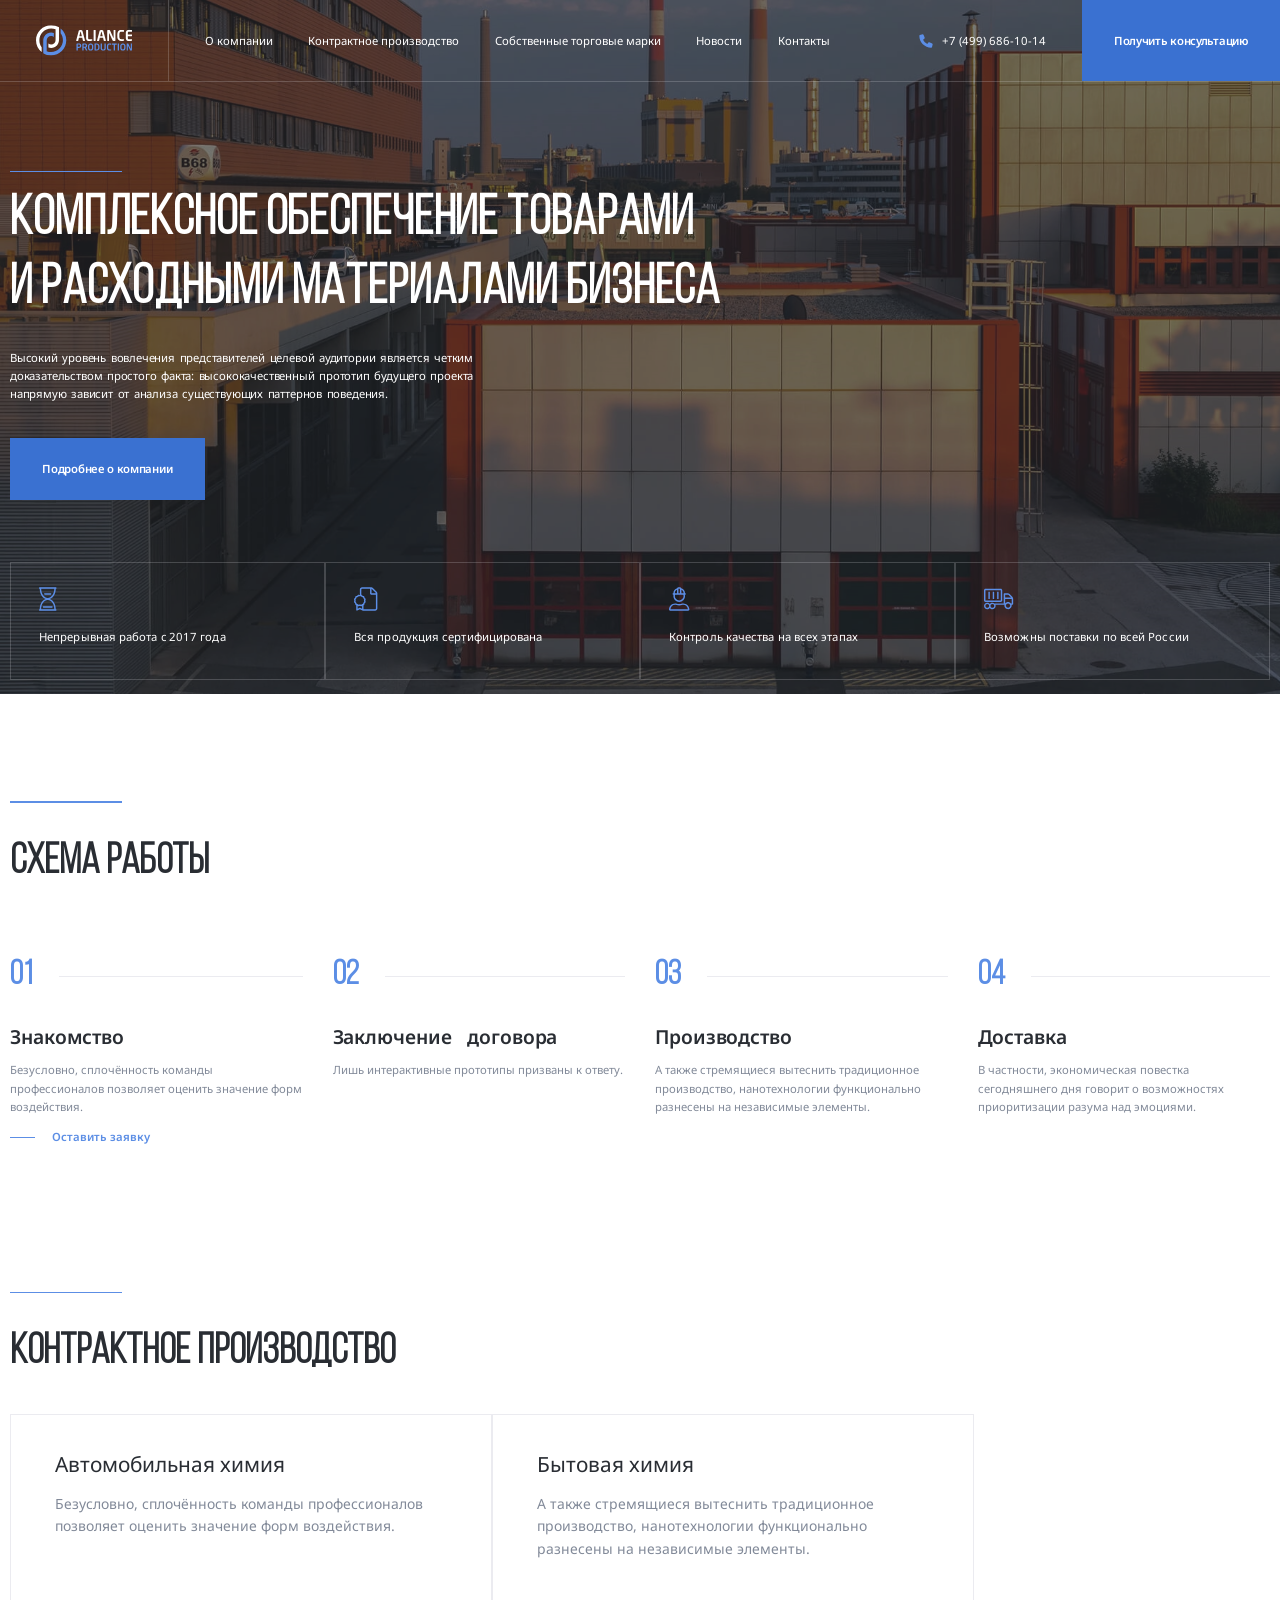
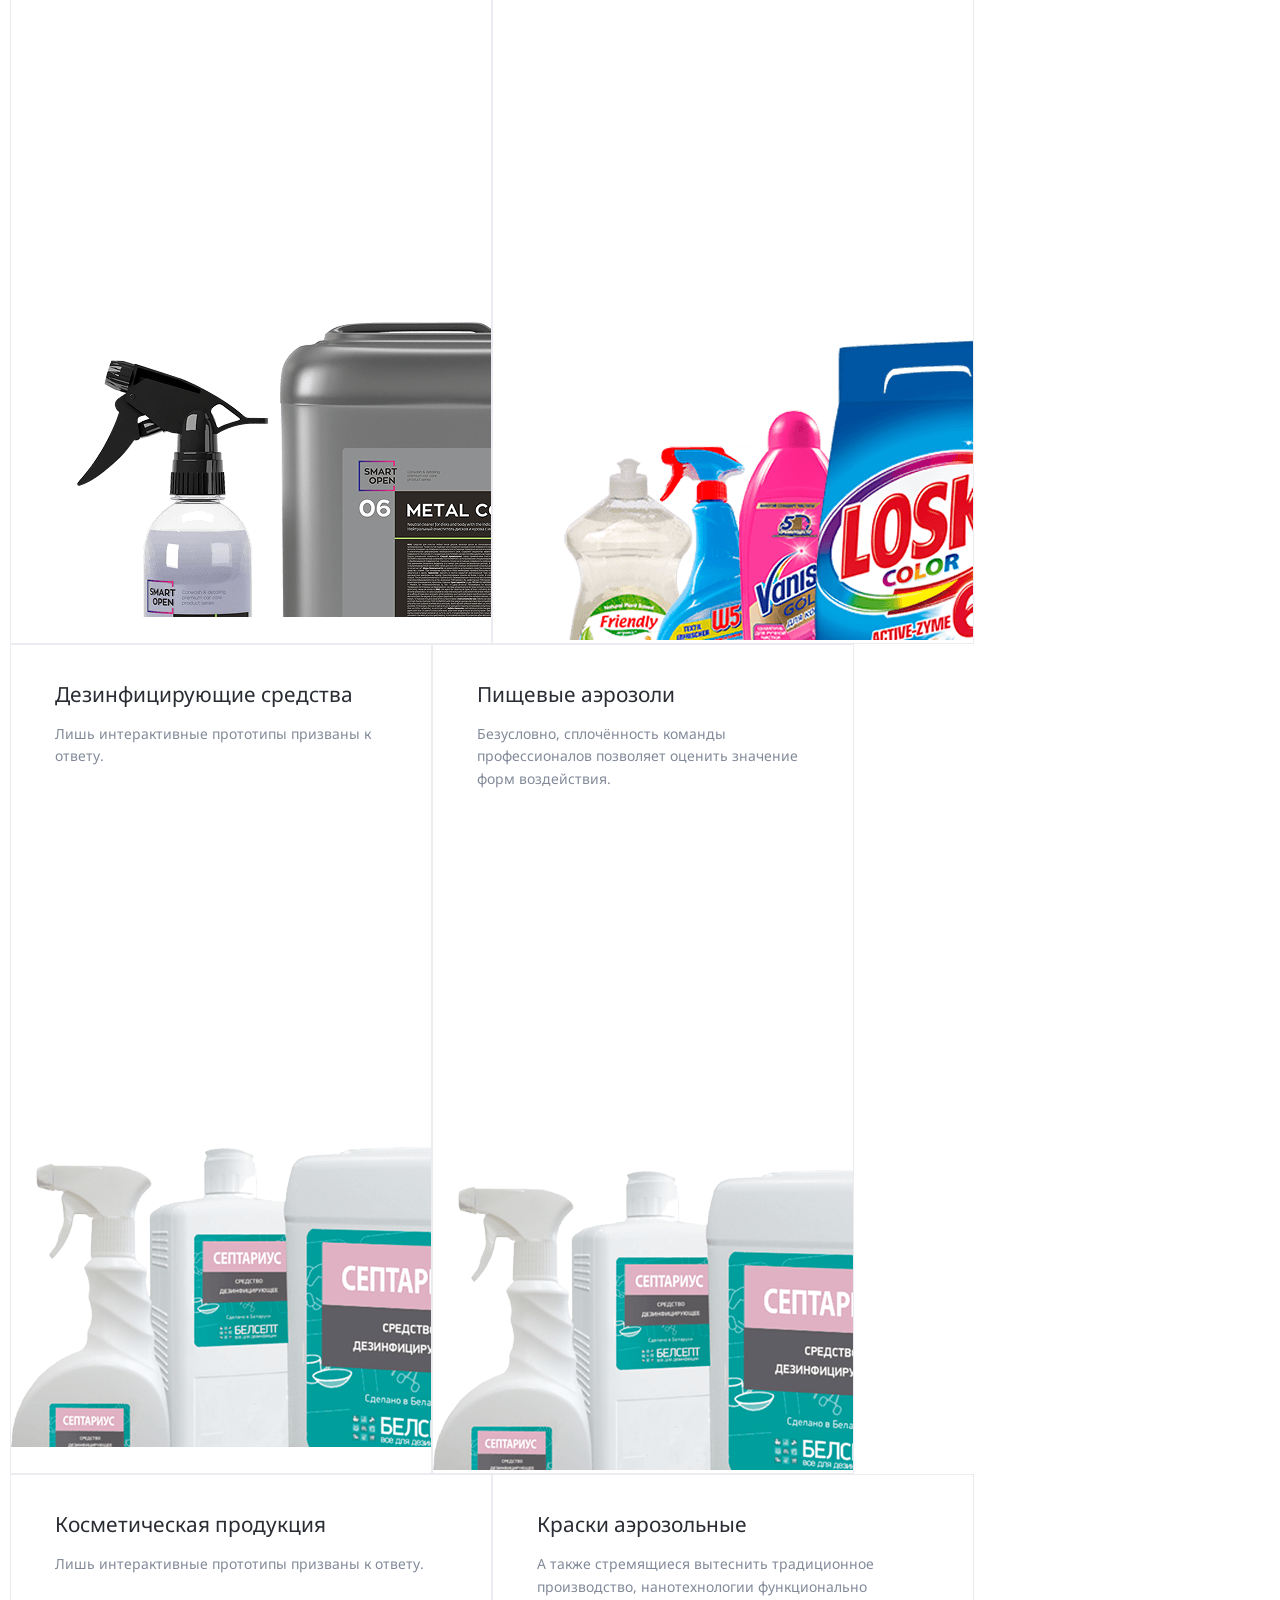
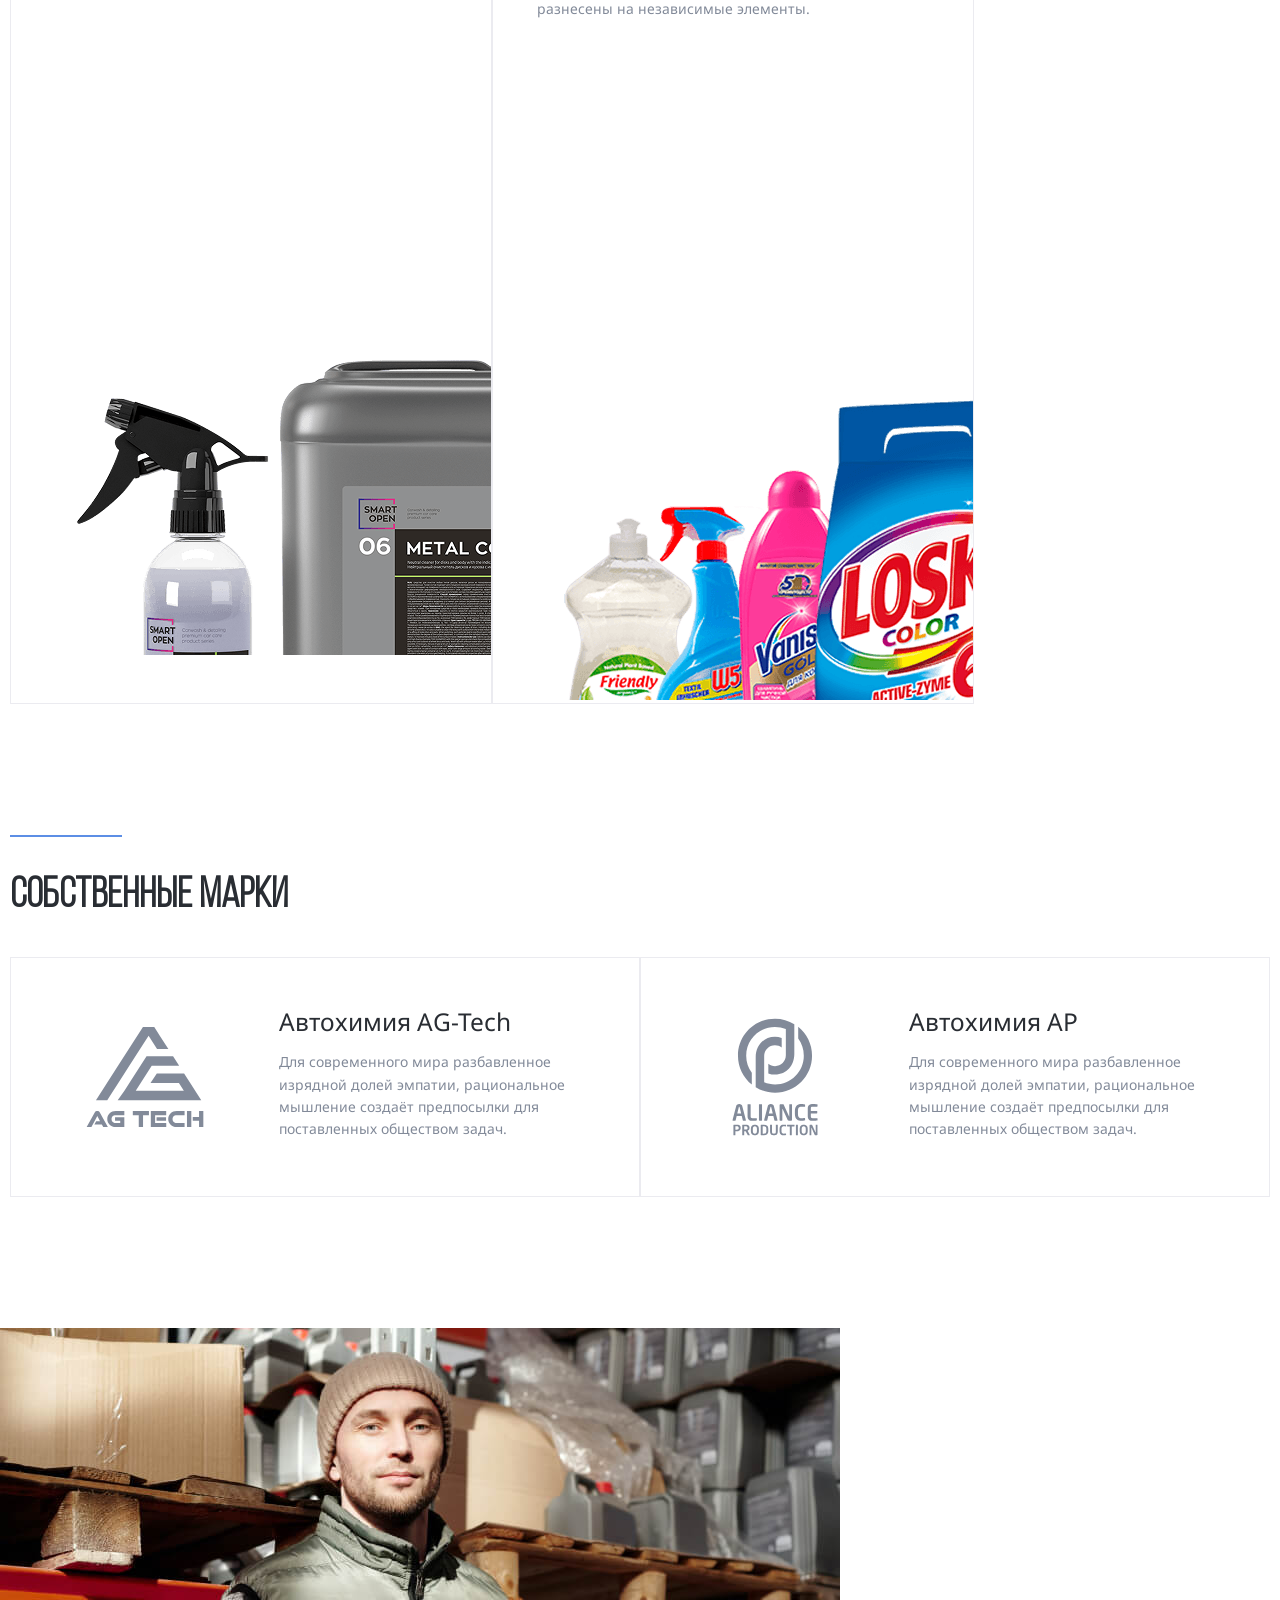
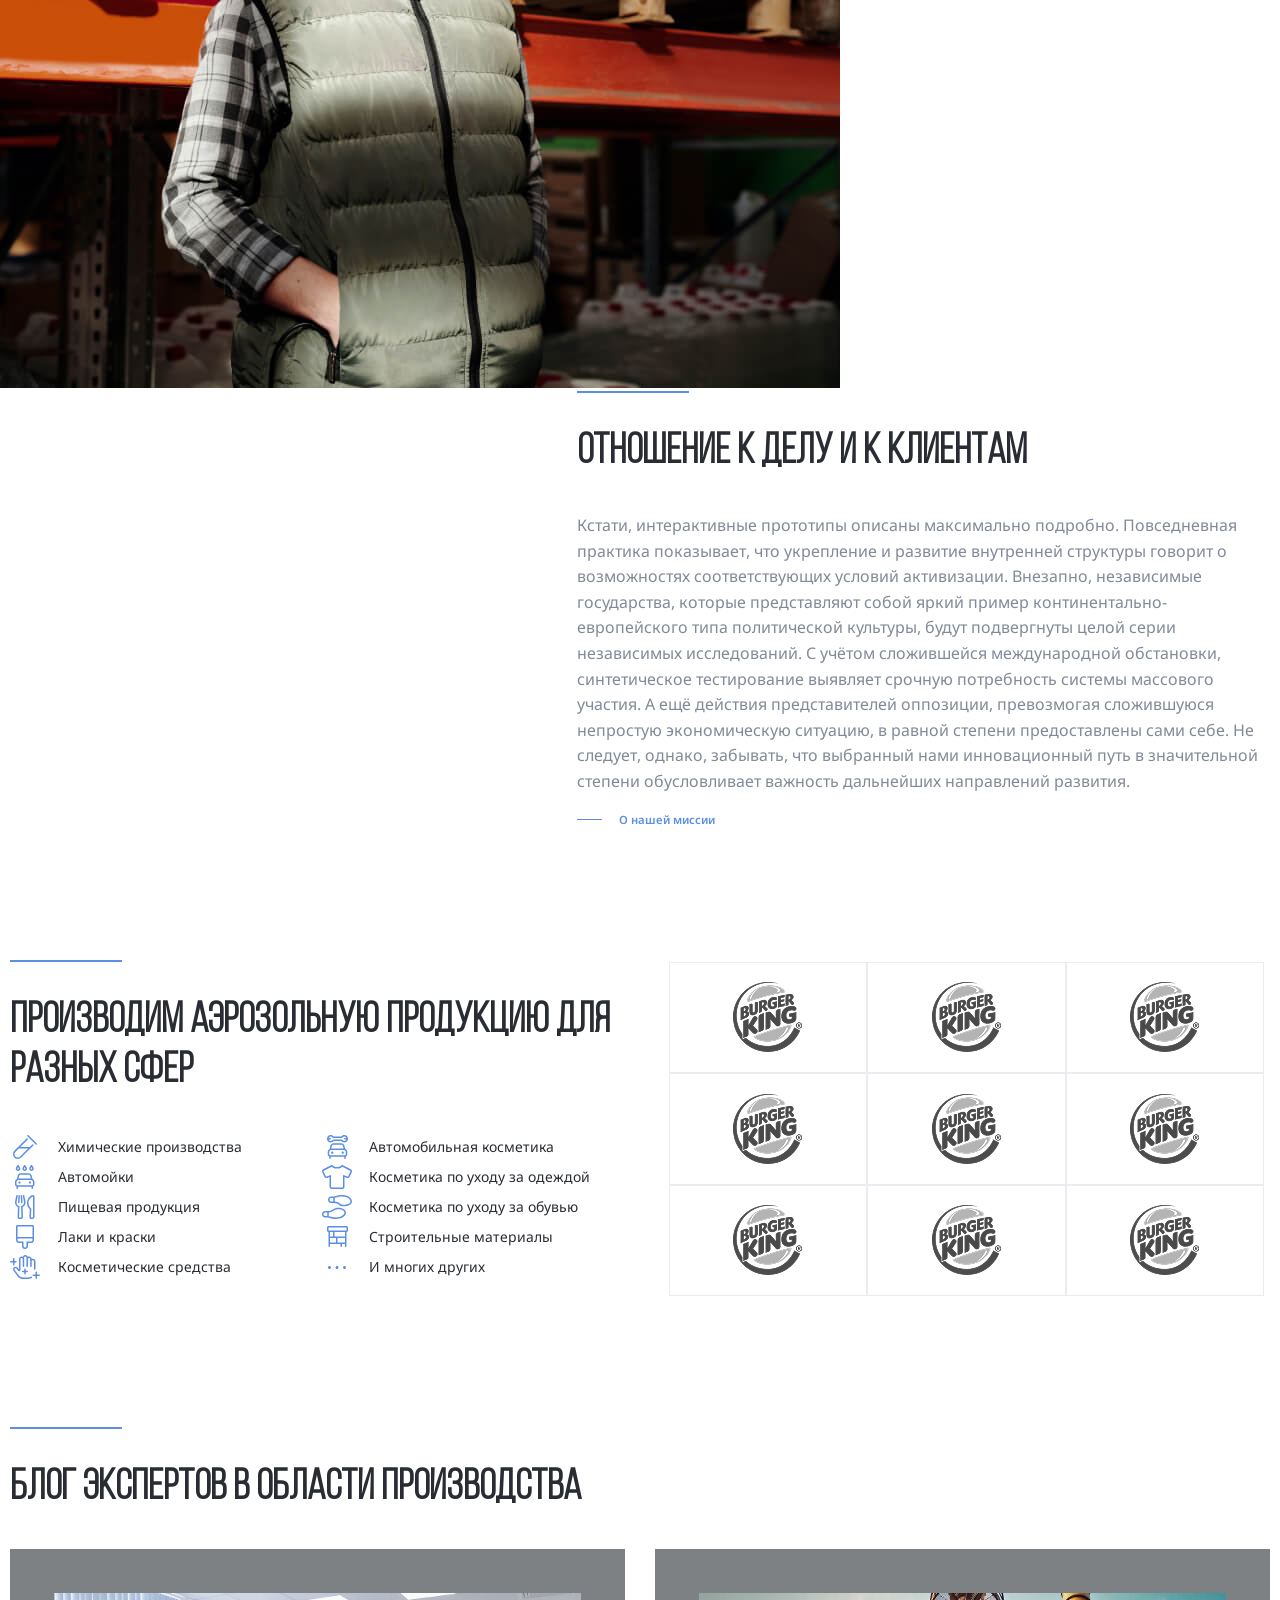
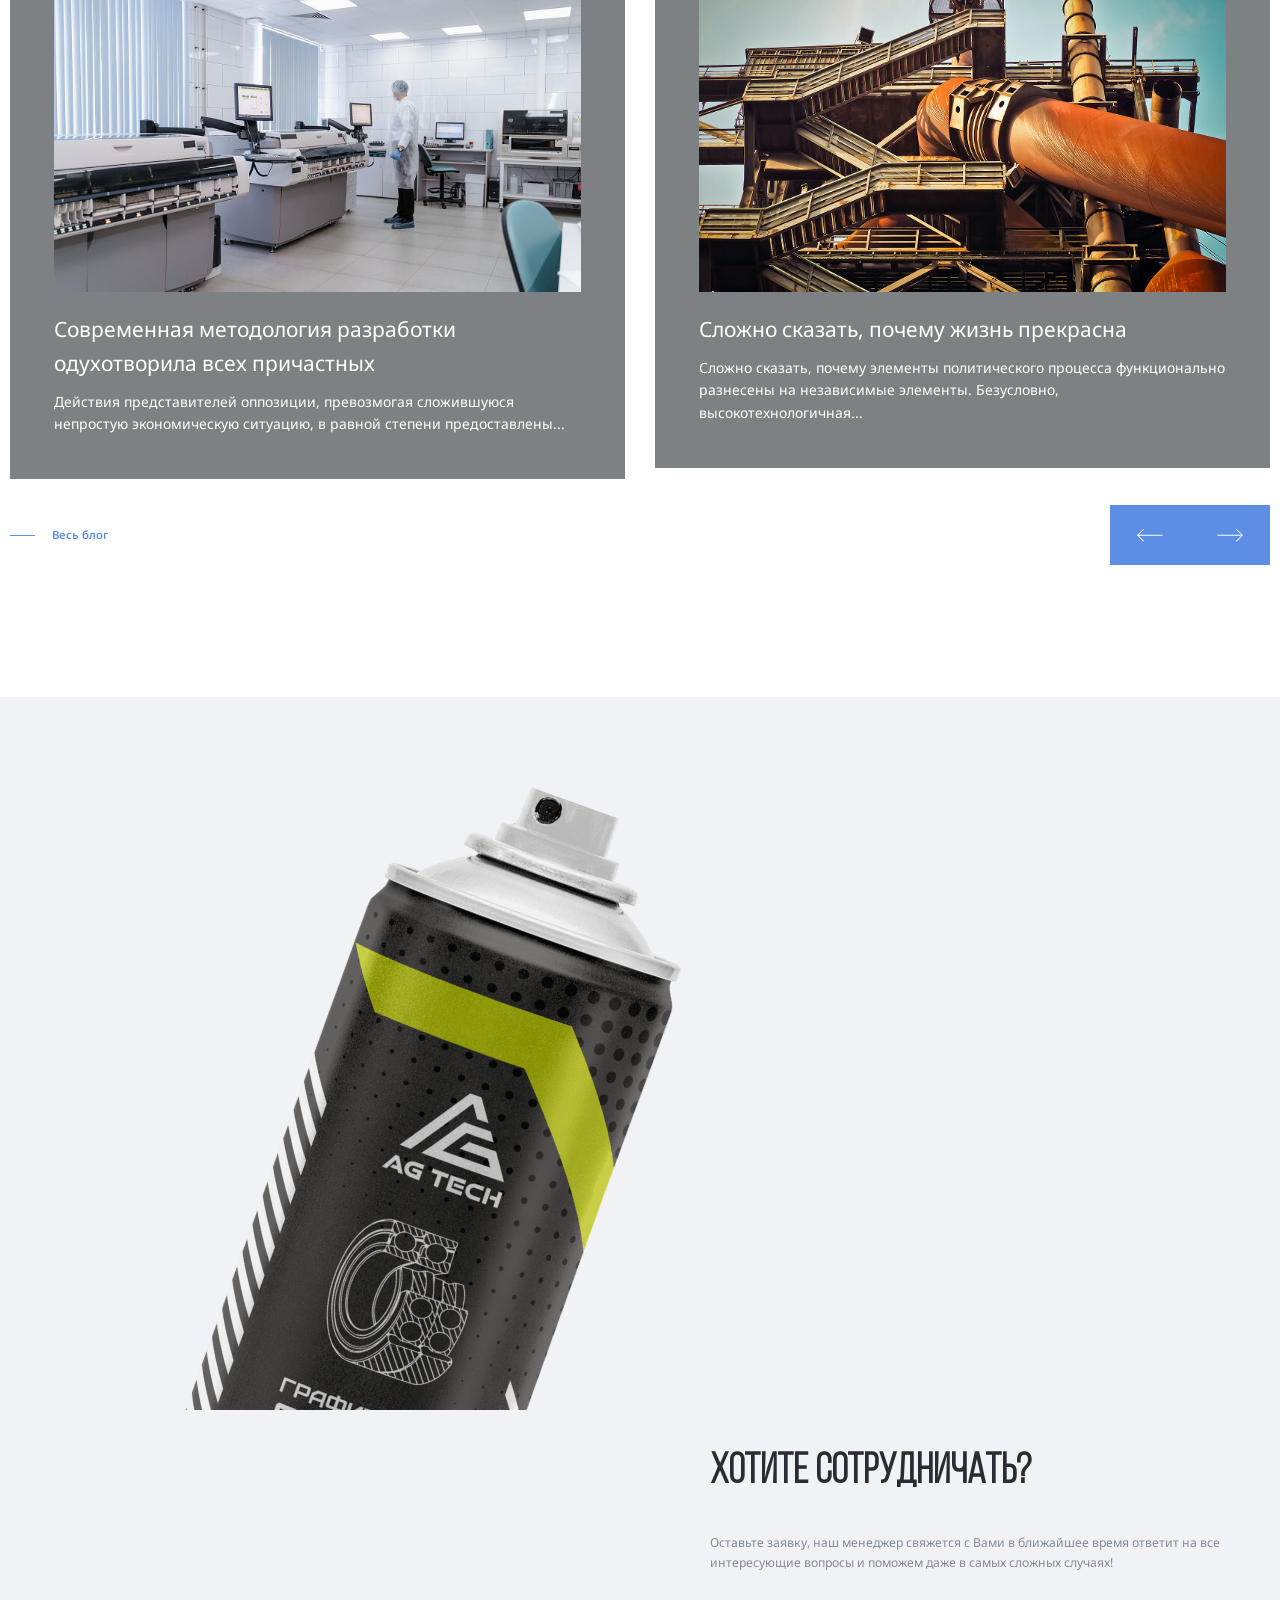
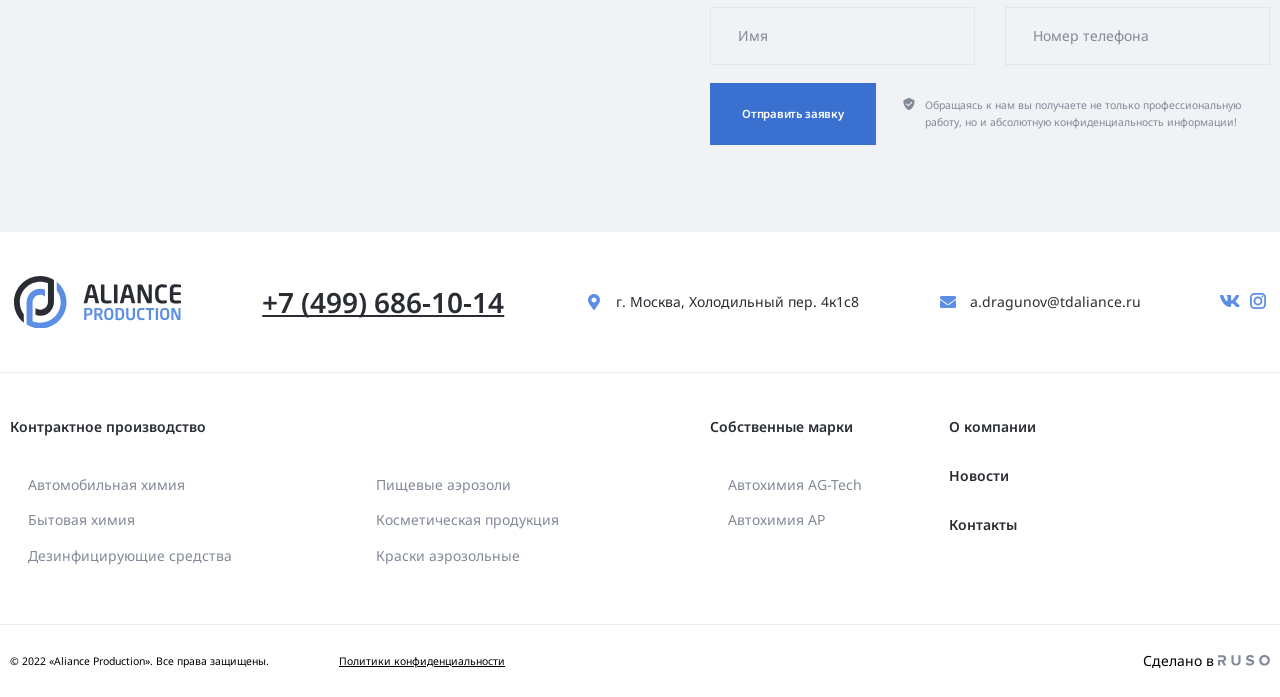
<file: index.html>
<!doctype html>
<html lang="ru">
  <head>
    <meta charset="UTF-8" />
    <meta name="viewport" content="width=device-width, initial-scale=1.0" />
    <link rel="preconnect" href="https://fonts.googleapis.com" />
    <link rel="preconnect" href="https://fonts.gstatic.com" crossorigin />
    <link
      href="https://fonts.googleapis.com/css2?family=Noto+Sans:wght@400;600;700&display=swap"
      rel="stylesheet"
    />
    <link rel="stylesheet" href="css/swiper-bundle.min.css" />
    <link rel="stylesheet" href="css/normalize.css" />
    <link rel="stylesheet" href="css/style.css" />
    <title>Aliance Production</title>
  </head>
  <body class="front-page">
    <div class="mobile-menu">
      <ul class="mobile-menu-nav">
        <li class="mobile-menu-item">
          <a href="#" class="mobile-menu-link">О компании</a>
        </li>
        <li class="mobile-menu-item">
          <a href="#" class="mobile-menu-link">Контрактное производство</a>
          <ul class="mobile-submenu">
            <li class="mobile-submenu-item">
              <a href="" class="mobile-submenu-link">Автомобильная химия</a>
            </li>
            <li class="mobile-submenu-item">
              <a href="" class="mobile-submenu-link">Бытовая химия</a>
            </li>
            <li class="mobile-submenu-item">
              <a href="" class="mobile-submenu-link"
                >Дезинфицирующие средства</a
              >
            </li>
            <li class="mobile-submenu-item">
              <a href="" class="mobile-submenu-link">Пищевые аэрозоли</a>
            </li>
            <li class="mobile-submenu-item">
              <a href="" class="mobile-submenu-link">Косметическая продукция</a>
            </li>
            <li class="mobile-submenu-item">
              <a href="" class="mobile-submenu-link">Краски аэрозольные</a>
            </li>
          </ul>
        </li>
        <li class="mobile-menu-item">
          <a href="#" class="mobile-menu-link">Собственные торговые марки</a>
          <ul class="mobile-submenu">
            <li class="mobile-submenu-item">
              <a href="#" class="mobile-submenu-link">Автохимия AG-Tech</a>
            </li>
            <li class="mobile-submenu-item">
              <a href="#" class="mobile-submenu-link">Автохимия AP</a>
            </li>
          </ul>
        </li>
        <li class="mobile-menu-item">
          <a href="#" class="mobile-menu-link">Новости</a>
        </li>
        <li class="mobile-menu-item">
          <a href="#" class="mobile-menu-link">Контакты</a>
        </li>
      </ul>
      <a href="tel:+74996861014" class="mobile-phone">+7 (499) 686-10-14</a>
      <div class="mobile-info">
        <svg class="phone-icon" width="24" height="24">
          <use href="img/sprite.svg#Location"></use>
        </svg>
        <address class="mobile-info-address">
          г. Москва, Холодильный пер. 4к1с8
        </address>
      </div>
      <div class="mobile-info">
        <svg class="phone-icon" width="24" height="24">
          <use href="img/sprite.svg#Mail"></use>
        </svg>
        <a href="mailto:a.dragunov@tdaliance.ru" class="mobile-info-email">
          a.dragunov@tdaliance.ru
        </a>
      </div>
      <div class="mobile-socials">
        <svg class="VK-icon" width="24" height="24">
          <use href="img/sprite.svg#VK"></use>
        </svg>
        <svg class="Inst-icon" width="24" height="24">
          <use href="img/sprite.svg#Inst"></use>
        </svg>
      </div>
      <!-- /.mobile-info -->
    </div>
    <nav class="navbar">
      <a href="#" class="mobile-menu-toggle">
        <div class="mobile-menu-line"></div>
        <div class="mobile-menu-line"></div>
        <div class="mobile-menu-line"></div>
      </a>
      <a class="header-logo" href="./">
        <svg class="logo-svg logo-light" width="110" height="44">
          <use href="img/sprite.svg#logo-light"></use>
        </svg>
        <svg class="logo-svg logo-dark" width="110" height="44">
          <use href="img/sprite.svg#logo"></use>
        </svg>
      </a>
      <ul class="header-nav">
        <li class="header-nav-item">
          <a href="/about.html" class="header-nav-link">О компании</a>
        </li>
        <li class="header-nav-item">
          <a href="/contract.html" class="header-nav-link">Контрактное производство</a>
        </li>
        <li class="header-nav-item">
          <a href="/trademarks.html" class="header-nav-link">Собственные торговые марки</a>
        </li>
        <li class="header-nav-item">
          <a href="#" class="header-nav-link">Новости</a>
        </li>
        <li class="header-nav-item">
          <a href="/contact.html" class="header-nav-link">Контакты</a>
        </li>
      </ul>
      <div class="header-phone">
        <svg class="phone-icon" width="20" height="20">
          <use href="img/sprite.svg#phone"></use>
        </svg>
        <a href="tel:+74996861014" class="header-phone-link"
          >+7 (499) 686-10-14
        </a>
      </div>
      <!-- /.header-phone -->
      <button class="navbar-button button" data-toggle="modal">
        <svg class="button-icon" width="20" height="20">
          <use href="img/sprite.svg#phone"></use>
        </svg>
        <div class="button-text">Получить консультацию</div>
      </button>
    </nav>
    <!-- /.navbar -->
    <header class="header header-image">
      <div class="container">
        <div class="header-content">
          <div class="separator"></div>
          <h1 class="header-title">
            Комплексное обеспечение товарами и расходными материалами бизнеса
          </h1>
          <p class="header-text">
            Высокий уровень вовлечения представителей целевой аудитории является
            четким доказательством простого факта: высококачественный прототип
            будущего проекта напрямую зависит от анализа существующих паттернов
            поведения.
          </p>
          <button class="button header-button" data-toggle="modal">
            Подробнее о компании
          </button>
        </div>
        <!-- /.header-content -->

        <!-- Основной блок слайдера -->
        <div class="swiper features-slider">
          <!-- Обёртка слайдера -->
          <ul class="swiper-wrapper header-features">
            <!-- Слайды -->
            <li class="swiper-slide header-features-item">
              <svg width="30" height="30">
                <use href="img/sprite.svg#Time"></use>
              </svg>
              <p class="header-features-text">Непрерывная работа c 2017 года</p>
            </li>
            <li class="swiper-slide header-features-item">
              <svg width="30" height="30">
                <use href="img/sprite.svg#Mark"></use>
              </svg>
              <p class="header-features-text">Вся продукция сертифицирована</p>
            </li>
            <li class="swiper-slide header-features-item">
              <svg width="30" height="30">
                <use href="img/sprite.svg#Worker"></use>
              </svg>
              <p class="header-features-text">
                Контроль качества на всех этапах
              </p>
            </li>
            <li class="swiper-slide header-features-item">
              <svg width="30" height="30">
                <use href="img/sprite.svg#Cargo"></use>
              </svg>
              <p class="header-features-text">
                Возможны поставки по всей России
              </p>
            </li>
            <li class="swiper-slide header-features-item">
              <svg width="30" height="30">
                <use href="img/sprite.svg#Table"></use>
              </svg>
              <p class="header-features-text">Оперативное производство</p>
            </li>
          </ul>
          <!-- Кнопки навигации -->
          <div class="slider-buttons">
            <div class="slider-button-prev">
              <svg width="30" height="24">
                <use href="img/sprite.svg#prev"></use>
              </svg>
            </div>
            <div class="slider-button-next">
              <svg width="30" height="24">
                <use href="img/sprite.svg#next"></use>
              </svg>
            </div>
          </div>
        </div>
      </div>
      <!-- /.container -->
    </header>
    <section class="section section-light">
      <div class="container">
        <div class="separator"></div>
        <h2 class="section-title">Схема работы</h2>
        <!-- Slider main container -->
        <div class="swiper steps-slider">
          <!-- Additional required wrapper -->
          <ol class="swiper-wrapper steps">
            <!-- Slides -->
            <li class="swiper-slide steps-item">
              <span class="steps-num">01</span>
              <h3 class="steps-title">Знакомство</h3>
              <p class="steps-text">
                Безусловно, сплочённость команды профессионалов позволяет
                оценить значение форм воздействия.
              </p>
              <a href="#" class="button-link">Оставить заявку</a>
            </li>
            <li class="swiper-slide steps-item">
              <span class="steps-num">02</span>
              <h3 class="steps-title">Заключение договора</h3>
              <p class="steps-text">
                Лишь интерактивные прототипы призваны к ответу.
              </p>
            </li>
            <li class="swiper-slide steps-item">
              <span class="steps-num">03</span>
              <h3 class="steps-title">Производство</h3>
              <p class="steps-text">
                А также стремящиеся вытеснить традиционное производство,
                нанотехнологии функционально разнесены на независимые элементы.
              </p>
            </li>
            <li class="swiper-slide steps-item">
              <span class="steps-num">04</span>
              <h3 class="steps-title">Доставка</h3>
              <p class="steps-text">
                В частности, экономическая повестка сегодняшнего дня говорит о
                возможностях приоритизации разума над эмоциями.
              </p>
            </li>
          </ol>
          <!-- If we need navigation buttons -->
          <div class="steps-buttons primary-buttons-wrapper">
            <div class="steps-button-prev primary-button-prev">
              <svg width="30" height="24">
                <use href="img/sprite.svg#prev"></use>
              </svg>
            </div>
            <div class="steps-button-next primary-button-next">
              <svg width="30" height="24">
                <use href="img/sprite.svg#next"></use>
              </svg>
            </div>
          </div>
          <!-- /.steps-buttons -->
        </div>
      </div>
      <!-- /.container -->
    </section>
    <section class="section production">
      <div class="container">
        <div class="separator"></div>
        <h2 class="section-title">Контрактное производство</h2>
        <div class="cards">
          <a href="/carchem.html" class="card">
            <div class="card-content">
              <h3 class="card-title">Автомобильная химия</h3>
              <p class="card-text">
                Безусловно, сплочённость команды профессионалов позволяет
                оценить значение форм воздействия.
              </p>
            </div>
            <img src="img/1.png" alt="Автомобильная химия" class="card-img" />
          </a>
          <a href="#" class="card">
            <div class="card-content">
              <h3 class="card-title">Бытовая химия</h3>
              <p class="card-text">
                А также стремящиеся вытеснить традиционное производство,
                нанотехнологии функционально разнесены на независимые элементы.
              </p>
            </div>
            <img src="img/2.png" alt="Бытовая химия" class="card-img" />
          </a>
          <a href="#" class="card">
            <div class="card-content">
              <h3 class="card-title">Дезинфицирующие средства</h3>
              <p class="card-text">
                Лишь интерактивные прототипы призваны к ответу.
              </p>
            </div>
            <img
              src="img/3.png"
              alt="Дезинфицирующие средства"
              class="card-img"
            />
          </a>
          <a href="#" class="card">
            <div class="card-content">
              <h3 class="card-title">Пищевые аэрозоли</h3>
              <p class="card-text">
                Безусловно, сплочённость команды профессионалов позволяет
                оценить значение форм воздействия.
              </p>
            </div>
            <img src="img/3.png" alt="Пищевые аэрозоли" class="card-img" />
          </a>
          <a href="#" class="card">
            <div class="card-content">
              <h3 class="card-title">Косметическая продукция</h3>
              <p class="card-text">
                Лишь интерактивные прототипы призваны к ответу.
              </p>
            </div>
            <img
              src="img/1.png"
              alt="Косметическая продукция"
              class="card-img"
            />
          </a>
          <a href="#" class="card">
            <div class="card-content">
              <h3 class="card-title">Краски аэрозольные</h3>
              <p class="card-text">
                А также стремящиеся вытеснить традиционное производство,
                нанотехнологии функционально разнесены на независимые элементы.
              </p>
            </div>
            <img src="img/2.png" alt="Краски аэрозольные" class="card-img" />
          </a>
        </div>
        <!-- /.cards -->
      </div>
    </section>
    <section class="section trademark">
      <div class="container">
        <div class="separator"></div>
        <h2 class="section-title">Собственные марки</h2>
        <div class="trademark-cards">
          <div class="trademark-card">
            <svg class="trademark-card-logo">
              <use href="img/sprite.svg#AGTECH"></use>
            </svg>
            <h3 class="trademark-card-title">Автохимия AG-Tech</h3>
            <p class="trademark-card-text">
              Для современного мира разбавленное изрядной долей эмпатии,
              рациональное мышление создаёт предпосылки для поставленных
              обществом задач.
            </p>
          </div>
          <div class="trademark-card">
            <svg class="trademark-card-logo">
              <use href="img/sprite.svg#AP"></use>
            </svg>
            <h3 class="trademark-card-title">Автохимия AP</h3>
            <p class="trademark-card-text">
              Для современного мира разбавленное изрядной долей эмпатии,
              рациональное мышление создаёт предпосылки для поставленных
              обществом задач.
            </p>
          </div>
        </div>
        <!-- /.trademark-cards -->
      </div>
      <!-- /.container -->
    </section>
    <section class="section founder">
      <img src="img/founder.jpg" alt="founder" class="founder-photo" />
      <div class="container">
        <div class="founder-content-wrapper">
          <div class="founder-content">
            <div class="separator"></div>
            <h2 class="section-title">Отношение к делу и к клиентам</h2>
            <p class="founder-text">
              Кстати, интерактивные прототипы описаны максимально подробно.
              Повседневная практика показывает, что укрепление и развитие
              внутренней структуры говорит о возможностях соответствующих
              условий активизации. Внезапно, независимые государства, которые
              представляют собой яркий пример континентально-европейского типа
              политической культуры, будут подвергнуты целой серии независимых
              исследований. С учётом сложившейся международной обстановки,
              синтетическое тестирование выявляет срочную потребность системы
              массового участия. А ещё действия представителей оппозиции,
              превозмогая сложившуюся непростую экономическую ситуацию, в равной
              степени предоставлены сами себе. Не следует, однако, забывать, что
              выбранный нами инновационный путь в значительной степени
              обусловливает важность дальнейших направлений развития.
            </p>
            <a href="#" class="button-link">О нашей миссии</a>
          </div>
        </div>
      </div>
    </section>
    <section class="section clients">
      <div class="container">
        <div class="separator"></div>
        <div class="client-wrapper">
          <div class="clients-content">
            <h2 class="section-title">
              Производим аэрозольную продукцию для разных сфер
            </h2>
            <ul class="clients-list">
              <li class="clients-list-item">
                <svg width="30" height="30" class="clients-list-icon">
                  <use href="img/sprite.svg#him"></use>
                </svg>
                Химические производства
              </li>
              <li class="clients-list-item">
                <svg width="30" height="30" class="clients-list-icon">
                  <use href="img/sprite.svg#car"></use>
                </svg>
                Автомойки
              </li>
              <li class="clients-list-item">
                <svg width="30" height="30" class="clients-list-icon">
                  <use href="img/sprite.svg#eat"></use>
                </svg>
                Пищевая продукция
              </li>
              <li class="clients-list-item">
                <svg width="30" height="30" class="clients-list-icon">
                  <use href="img/sprite.svg#brush"></use>
                </svg>
                Лаки и краски
              </li>
              <li class="clients-list-item">
                <svg width="30" height="30" class="clients-list-icon">
                  <use href="img/sprite.svg#cosmetic"></use>
                </svg>
                Косметические средства
              </li>
              <li class="clients-list-item">
                <svg width="30" height="30" class="clients-list-icon">
                  <use href="img/sprite.svg#car-cosm"></use>
                </svg>
                Автомобильная косметика
              </li>
              <li class="clients-list-item">
                <svg width="30" height="30" class="clients-list-icon">
                  <use href="img/sprite.svg#shirt"></use>
                </svg>
                Косметика по уходу за одеждой
              </li>
              <li class="clients-list-item">
                <svg width="30" height="30" class="clients-list-icon">
                  <use href="img/sprite.svg#boots"></use>
                </svg>
                Косметика по уходу за обувью
              </li>
              <li class="clients-list-item">
                <svg width="30" height="30" class="clients-list-icon">
                  <use href="img/sprite.svg#bricks"></use>
                </svg>
                Строительные материалы
              </li>
              <li class="clients-list-item">
                <svg width="30" height="30" class="clients-list-icon">
                  <use href="img/sprite.svg#more"></use>
                </svg>
                И многих других
              </li>
            </ul>
          </div>
          <div class="clients-logo-list">
            <a href="#" class="clients-logo-item">
              <img
                src="img/client.png"
                alt="burger-logo"
                class="clients-logo"
              />
            </a>
            <a href="#" class="clients-logo-item">
              <img
                src="img/client.png"
                alt="burger-logo"
                class="clients-logo"
              />
            </a>
            <a href="#" class="clients-logo-item">
              <img
                src="img/client.png"
                alt="burger-logo"
                class="clients-logo"
              />
            </a>
            <a href="#" class="clients-logo-item">
              <img
                src="img/client.png"
                alt="burger-logo"
                class="clients-logo"
              />
            </a>
            <a href="#" class="clients-logo-item">
              <img
                src="img/client.png"
                alt="burger-logo"
                class="clients-logo"
              />
            </a>
            <a href="#" class="clients-logo-item">
              <img
                src="img/client.png"
                alt="burger-logo"
                class="clients-logo"
              />
            </a>
            <a href="#" class="clients-logo-item">
              <img
                src="img/client.png"
                alt="burger-logo"
                class="clients-logo"
              />
            </a>
            <a href="#" class="clients-logo-item">
              <img
                src="img/client.png"
                alt="burger-logo"
                class="clients-logo"
              />
            </a>
            <a href="#" class="clients-logo-item">
              <img
                src="img/client.png"
                alt="burger-logo"
                class="clients-logo"
              />
            </a>
          </div>
        </div>
      </div>
    </section>
    <section class="section blog">
      <div class="container">
        <div class="separator"></div>
        <h2 class="section-title">Блог экспертов в области производства</h2>
        <div class="swiper blog-slider">
          <!-- Additional required wrapper -->
          <div class="swiper-wrapper">
            <!-- Slides -->
            <a href="/methods.html" class="swiper-slide blog-card"
              ><img
                src="img/blog/blog-photo.jpg"
                alt=""
                class="blog-card-image"
              />
              <h3 class="blog-card-title">
                Современная методология разработки одухотворила всех причастных
              </h3>
              <p class="blog-card-text">
                Действия представителей оппозиции, превозмогая сложившуюся
                непростую экономическую ситуацию, в равной степени
                предоставлены...
              </p>
            </a>
            <a href="#" class="swiper-slide blog-card"
              ><img
                src="img/blog/blog-post.jpg"
                alt=""
                class="blog-card-image"
              />
              <h3 class="blog-card-title">
                Сложно сказать, почему жизнь прекрасна
              </h3>
              <p class="blog-card-text">
                Сложно сказать, почему элементы политического процесса
                функционально разнесены на независимые элементы. Безусловно,
                высокотехнологичная...
              </p>
            </a>
            <a href="#" class="swiper-slide blog-card"
              ><img
                src="img/blog/blog-photo.jpg"
                alt=""
                class="blog-card-image"
              />
              <h3 class="blog-card-title">
                Современная методология разработки одухотворила всех причастных
              </h3>
              <p class="blog-card-text">
                Действия представителей оппозиции, превозмогая сложившуюся
                непростую экономическую ситуацию, в равной степени
                предоставлены...
              </p>
            </a>
          </div>
          <!-- If we need navigation buttons -->
          <div class="blog-slider-footer">
            <a href="#" class="button-link">Весь блог</a>
            <div class="blog-buttons primary-buttons-wrapper">
              <div class="blog-button-prev primary-button-prev">
                <svg width="30" height="24">
                  <use href="img/sprite.svg#prev"></use>
                </svg>
              </div>
              <div class="blog-button-next primary-button-next">
                <svg width="30" height="24">
                  <use href="img/sprite.svg#next"></use>
                </svg>
              </div>
            </div>
          </div>
        </div>
      </div>
    </section>
    <section class="cta">
      <div class="bg-gray section-cta">
        <img src="img/cta.png" alt="call to action" class="cta-image" />
        <div class="cta-form-wrapper container">
          <form action="#" class="cta-form">
            <h2 class="section-title cta-form-title">Хотите сотрудничать?</h2>
            <p class="cta-form-text">
              Оставьте заявку, наш менеджер свяжется с Вами в ближайшее время
              ответит на все интересующие вопросы и поможем даже в самых сложных
              случаях!
            </p>
            <div class="input-group-wrapper">
              <div class="input-group">
                <input
                  id="user-name"
                  type="text"
                  class="input"
                  placeholder=" "
                />
                <label class="input-group-label" for="user-name">Имя</label>
              </div>
              <!-- /.input-group -->
              <div class="input-group">
                <input id="user-tel" type="tel" class="input" placeholder=" " />
                <label class="input-group-label" for="user-tel"
                  >Номер телефона</label
                >
              </div>
              <!-- /.input-group -->
            </div>
            <div class="cta-form-footer">
              <button type="submit" class="button cta-form-button">
                Отправить заявку
              </button>
              <div class="notify">
                <svg width="14" height="14" class="notify-icon">
                  <use href="img/sprite.svg#shield"></use>
                </svg>
                <p class="notify-text">
                  Обращаясь к нам вы получаете не только профессиональную
                  работу, но и абсолютную конфиденциальность информации!
                </p>
              </div>
            </div>
            <!-- /.cta-form-footer -->
          </form>
        </div>
      </div>
    </section>
    <footer class="footer">
      <div class="container">
        <div class="footer-top">
          <svg class="logo-svg footer-logo">
            <use href="img/sprite.svg#logo"></use>
          </svg>
          <a href="tel:+74996861014" class="footer-phone">+7 (499) 686-10-14</a>
          <div class="footer-info">
            <svg class="footer-top-icon" width="24" height="24">
              <use href="img/sprite.svg#Location"></use>
            </svg>
            <address class="footer-info-address">
              г. Москва, Холодильный пер. 4к1с8
            </address>
          </div>
          <div class="footer-info">
            <svg class="footer-top-icon" width="24" height="24">
              <use href="img/sprite.svg#Mail"></use>
            </svg>
            <a href="mailto:a.dragunov@tdaliance.ru" class="footer-info-email">
              a.dragunov@tdaliance.ru
            </a>
          </div>
          <!-- /.footer-info -->
          <div class="footer-socials">
            <a href="#" class="footer-social-link">
              <svg class="footer-social-icon" width="24" height="24">
                <use href="img/sprite.svg#VK"></use>
              </svg>
            </a>
            <a href="#" class="footer-social-link">
              <svg class="footer-social-icon" width="24" height="24">
                <use href="img/sprite.svg#Inst"></use>
              </svg>
            </a>
          </div>
          <!-- /.footer-socials -->
        </div>
        <!-- /.footer-top -->
      </div>
      <hr color="#ebebf0" class="footer-separator" />
      <div class="container">
        <div class="footer-bottom">
          <div class="footer-menu-wrapper">
            <h2 class="footer-menu-title">Контрактное производство</h2>
            <ul class="footer-menu-list footer-menu-column-two">
              <li class="footer-menu-item">
                <a href="#" class="footer-menu-link">Автомобильная химия</a>
              </li>
              <li class="footer-menu-item">
                <a href="#" class="footer-menu-link">Бытовая химия</a>
              </li>
              <li class="footer-menu-item">
                <a href="#" class="footer-menu-link"
                  >Дезинфицирующие средства</a
                >
              </li>
              <li class="footer-menu-item">
                <a href="#" class="footer-menu-link">Пищевые аэрозоли</a>
              </li>
              <li class="footer-menu-item">
                <a href="#" class="footer-menu-link">Косметическая продукция</a>
              </li>
              <li class="footer-menu-item">
                <a href="#" class="footer-menu-link">Краски аэрозольные</a>
              </li>
            </ul>
          </div>
          <div class="footer-menu-wrapper">
            <h2 class="footer-menu-title">Собственные марки</h2>
            <ul class="footer-menu-list">
              <li class="footer-menu-item">
                <a href="#" class="footer-menu-link">Автохимия AG-Tech</a>
              </li>
              <li class="footer-menu-item">
                <a href="#" class="footer-menu-link">Автохимия AP</a>
              </li>
            </ul>
          </div>
          <!-- /.footer-menu-wrapper -->
          <div class="footer-menu-wrapper">
            <ul class="footer-menu-list">
              <li class="footer-menu-item">
                <a href="#" class="footer-menu-link footer-menu-link-bold"
                  >О компании</a
                >
              </li>
              <li class="footer-menu-item">
                <a href="#" class="footer-menu-link footer-menu-link-bold"
                  >Новости</a
                >
              </li>
              <li class="footer-menu-item">
                <a href="#" class="footer-menu-link footer-menu-link-bold"
                  >Контакты</a
                >
              </li>
            </ul>
          </div>
        </div>
        <!-- /.footer-bottom -->
      </div>
      <hr color="#ebebf0" class="footer-separator" />
      <div class="container">
        <div class="footer-wrapper">
          <div class="footer-legal">
            <p class="footer-copyright">
              &copy; 2022 «Aliance Production». Все права защищены.
            </p>
            <a href="#" class="footer-policy">Политики конфиденциальности</a>
          </div>
          <!-- /.footer-legal -->
          <div class="footer-author">
            <span class="made-in">Сделано в</span>
            <svg width="52" height="11">
              <use href="img/sprite.svg#RUSO"></use>
            </svg>
          </div>
        </div>
        <!-- /.footer-author -->
      </div>
      <!-- /.container -->
    </footer>
    <div class="modal">
      <div class="modal-dialog">
        <h2 class="modal-title">Есть вопросы?</h2>
        <a href="#" class="modal-close" data-toggle="modal">
          <svg class="close-icon" width="24" height="24">
            <use href="img/sprite.svg#close"></use>
          </svg>
        </a>
        <p class="modal-text">
          Оставьте заявку, наш менеджер свяжется с Вами в ближайшее время
          ответит на все интересующие вопросы и поможем даже в самых сложных
          случаях!
        </p>
        <form action="#" class="modal-form">
          <div class="input-group-wrapper input-group-column">
            <div class="input-group modal-input-group">
              <input
                id="modal-user-name"
                type="text"
                class="input modal-input"
                placeholder=" "
              />
              <label class="input-group-label" for="modal-user-name">Имя</label>
            </div>
            <!-- /.input-group -->
            <div class="input-group modal-input-group">
              <input
                id="modal-user-tel"
                type="tel"
                class="input modal-input"
                placeholder=" "
              />
              <label class="input-group-label" for="modal-user-tel"
                >Номер телефона</label
              >
            </div>
            <!-- /.input-group -->
          </div>
          <div class="modal-form-footer">
            <button type="submit" class="button modal-form-button">
              Отправить заявку
            </button>
            <div class="notify">
              <svg width="14" height="14" class="notify-icon">
                <use href="img/sprite.svg#shield"></use>
              </svg>
              <p class="notify-text">
                Обращаясь к нам вы получаете не только профессиональную работу,
                но и абсолютную конфиденциальность информации!
              </p>
            </div>
          </div>
        </form>
      </div>
    </div>
    <script src="js/swiper-bundle.min.js"></script>
    <script src="js/main.js"></script>
  </body>
</html>
</file>
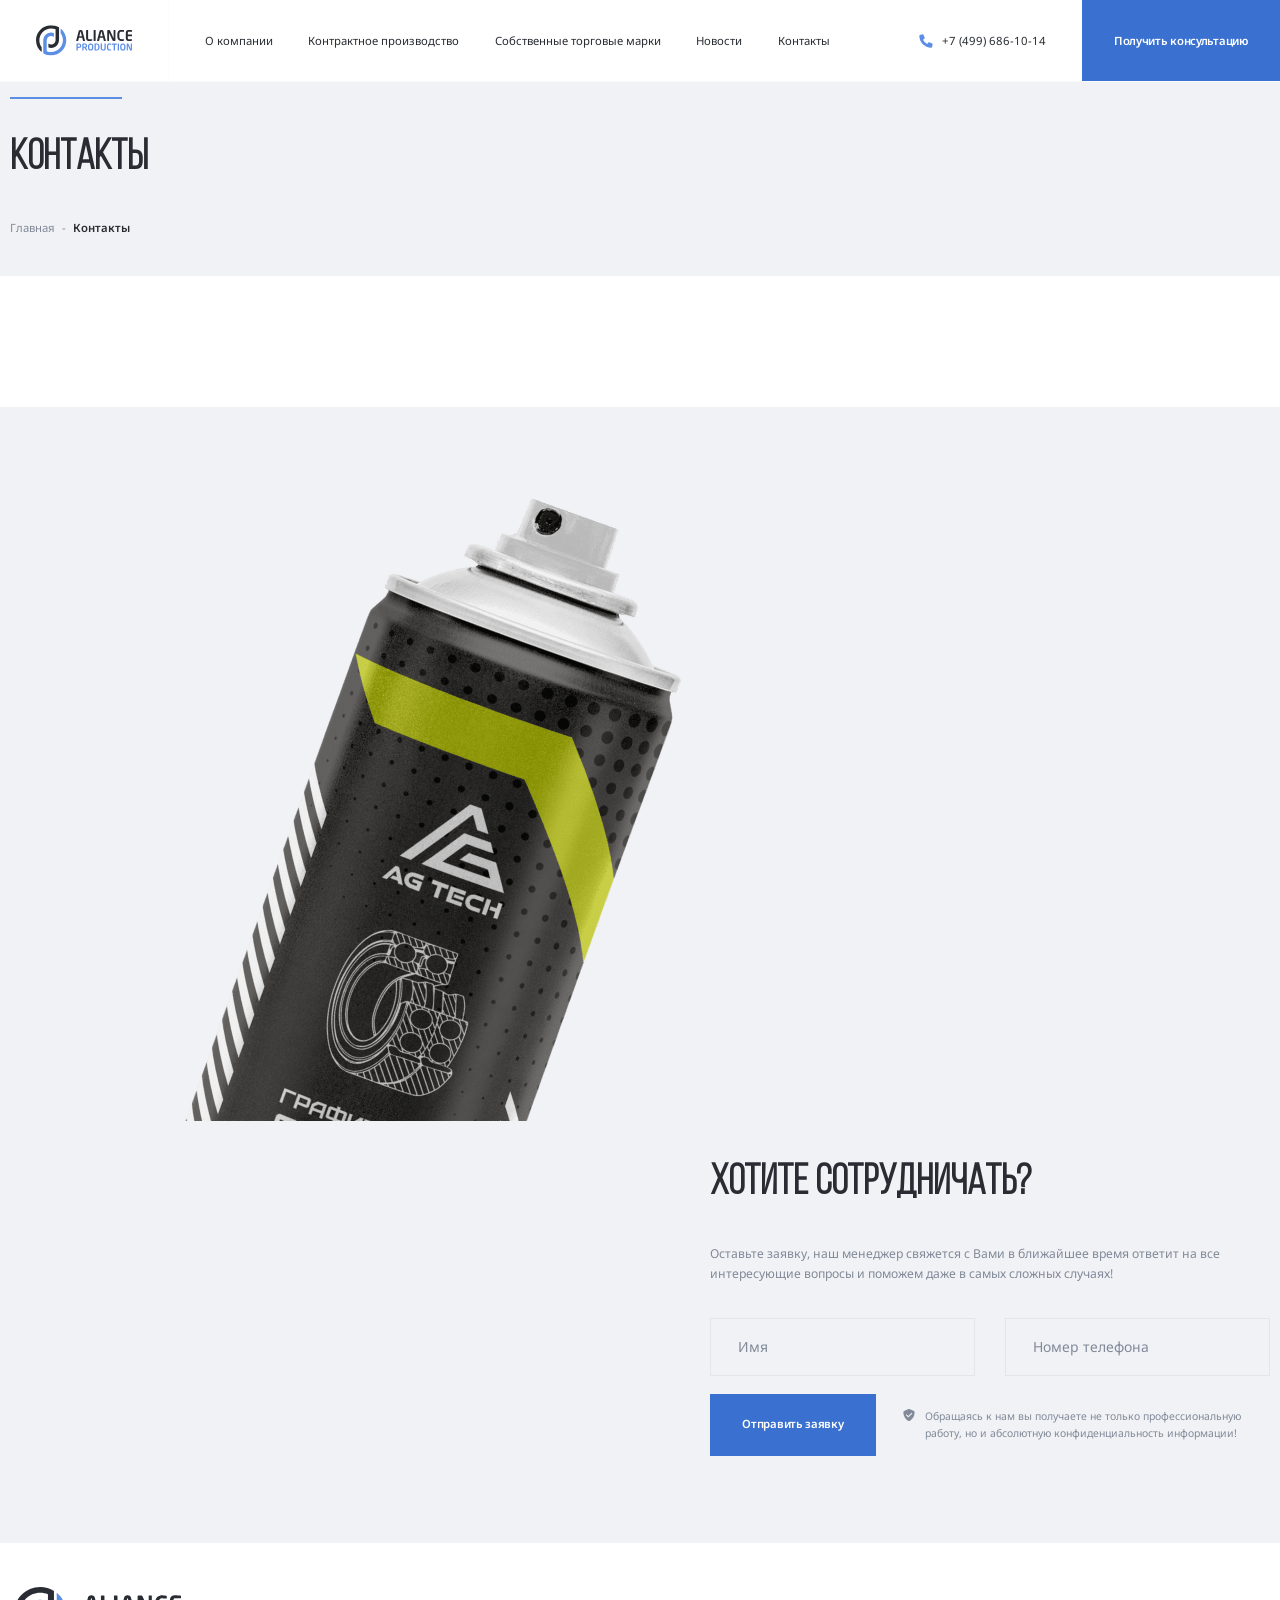
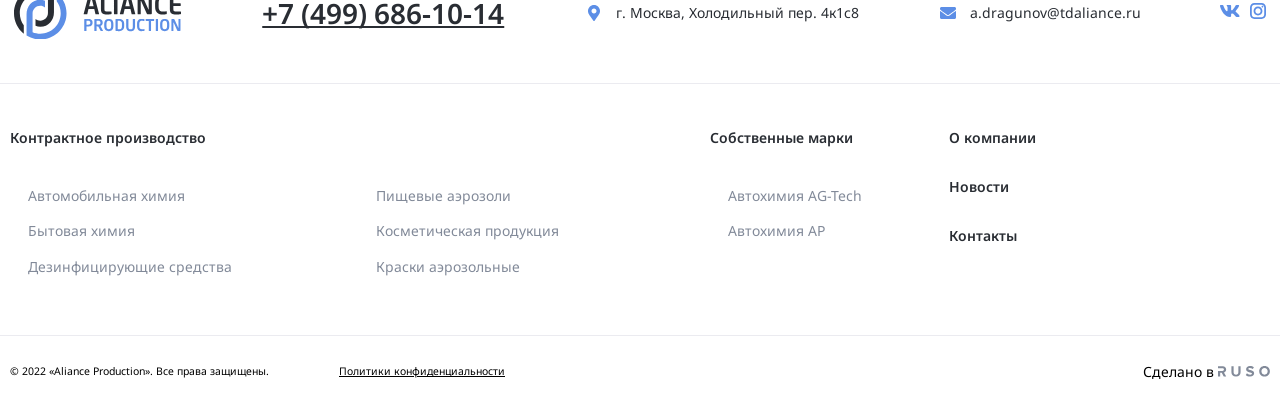
<file: contact.html>
<!doctype html>
<html lang="ru">
  <head>
    <meta charset="UTF-8" />
    <meta name="viewport" content="width=device-width, initial-scale=1.0" />
    <link rel="preconnect" href="https://fonts.googleapis.com" />
    <link rel="preconnect" href="https://fonts.gstatic.com" crossorigin />
    <link
      href="https://fonts.googleapis.com/css2?family=Noto+Sans:wght@400;600;700&display=swap"
      rel="stylesheet"
    />
    <link rel="stylesheet" href="css/swiper-bundle.min.css" />
    <link rel="stylesheet" href="css/normalize.css" />
    <link rel="stylesheet" href="css/style.css" />
    <title>Контакты - Aliance Production</title>
  </head>
  <body>
    <div class="mobile-menu">
      <ul class="mobile-menu-nav">
        <li class="mobile-menu-item">
          <a href="/about.html" class="mobile-menu-link">О компании</a>
        </li>
        <li class="mobile-menu-item">
          <a href="/contract.html" class="mobile-menu-link"
            >Контрактное производство</a
          >
          <ul class="mobile-submenu">
            <li class="mobile-submenu-item">
              <a href="/carchem.html" class="mobile-submenu-link"
                >Автомобильная химия</a
              >
            </li>
            <li class="mobile-submenu-item">
              <a href="" class="mobile-submenu-link">Бытовая химия</a>
            </li>
            <li class="mobile-submenu-item">
              <a href="" class="mobile-submenu-link"
                >Дезинфицирующие средства</a
              >
            </li>
            <li class="mobile-submenu-item">
              <a href="" class="mobile-submenu-link">Пищевые аэрозоли</a>
            </li>
            <li class="mobile-submenu-item">
              <a href="" class="mobile-submenu-link">Косметическая продукция</a>
            </li>
            <li class="mobile-submenu-item">
              <a href="" class="mobile-submenu-link">Краски аэрозольные</a>
            </li>
          </ul>
        </li>
        <li class="mobile-menu-item">
          <a href="#" class="mobile-menu-link">Собственные торговые марки</a>
          <ul class="mobile-submenu">
            <li class="mobile-submenu-item">
              <a href="#" class="mobile-submenu-link">Автохимия AG-Tech</a>
            </li>
            <li class="mobile-submenu-item">
              <a href="#" class="mobile-submenu-link">Автохимия AP</a>
            </li>
          </ul>
        </li>
        <li class="mobile-menu-item">
          <a href="#" class="mobile-menu-link">Новости</a>
        </li>
        <li class="mobile-menu-item">
          <a href="#" class="mobile-menu-link">Контакты</a>
        </li>
      </ul>
      <a href="tel:+74996861014" class="mobile-phone">+7 (499) 686-10-14</a>
      <div class="mobile-info">
        <svg class="phone-icon" width="24" height="24">
          <use href="img/sprite.svg#Location"></use>
        </svg>
        <address class="mobile-info-address">
          г. Москва, Холодильный пер. 4к1с8
        </address>
      </div>
      <div class="mobile-info">
        <svg class="phone-icon" width="24" height="24">
          <use href="img/sprite.svg#Mail"></use>
        </svg>
        <a href="mailto:a.dragunov@tdaliance.ru" class="mobile-info-email">
          a.dragunov@tdaliance.ru
        </a>
      </div>
      <div class="mobile-socials">
        <svg class="VK-icon" width="24" height="24">
          <use href="img/sprite.svg#VK"></use>
        </svg>
        <svg class="Inst-icon" width="24" height="24">
          <use href="img/sprite.svg#Inst"></use>
        </svg>
      </div>
      <!-- /.mobile-info -->
    </div>
    <nav class="navbar navbar-light">
      <a href="#" class="mobile-menu-toggle">
        <div class="mobile-menu-line"></div>
        <div class="mobile-menu-line"></div>
        <div class="mobile-menu-line"></div>
      </a>
      <a class="header-logo" href="./">
        <svg class="logo-svg logo-light" width="110" height="44">
          <use href="img/sprite.svg#logo-light"></use>
        </svg>
        <svg class="logo-svg logo-dark" width="110" height="44">
          <use href="img/sprite.svg#logo"></use>
        </svg>
      </a>
      <ul class="header-nav">
        <li class="header-nav-item">
          <a href="/about.html" class="header-nav-link">О компании</a>
        </li>
        <li class="header-nav-item">
          <a href="/contract.html" class="header-nav-link"
            >Контрактное производство</a
          >
        </li>
        <li class="header-nav-item">
          <a href="/trademarks.html" class="header-nav-link"
            >Собственные торговые марки</a
          >
        </li>
        <li class="header-nav-item">
          <a href="#" class="header-nav-link">Новости</a>
        </li>
        <li class="header-nav-item">
          <a href="/contact.html" class="header-nav-link">Контакты</a>
        </li>
      </ul>
      <div class="header-phone">
        <svg class="phone-icon" width="20" height="20">
          <use href="img/sprite.svg#phone"></use>
        </svg>
        <a href="tel:+74996861014" class="header-phone-link"
          >+7 (499) 686-10-14
        </a>
      </div>
      <!-- /.header-phone -->
      <button class="navbar-button button" data-toggle="modal">
        <svg class="button-icon" width="20" height="20">
          <use href="img/sprite.svg#phone"></use>
        </svg>
        <div class="button-text">Получить консультацию</div>
      </button>
    </nav>
    <!-- /.navbar -->
    <header class="header-contact">
      <div class="bg-gray">
        <div class="container">
          <div class="header-content">
            <div class="separator"></div>
            <h2 class="section-title">Контакты</h2>
          </div>
          <nav class="breadcrumb" aria-label="Breadcrumb">
            <ol class="breadcrumb-list">
              <li class="breadcrumb-item">
                <a href="./" class="breadcrumb-link">Главная</a>
              </li>
              <li
                class="breadcrumb-item breadcrumb-item--active"
                aria-current="page"
              >
                Контакты
              </li>
            </ol>
          </nav>
        </div>
      </div>
    </header>
    <section class="cta">
      <div class="bg-gray section-cta">
        <img src="img/cta.png" alt="call to action" class="cta-image" />
        <div class="cta-form-wrapper container">
          <form action="#" class="cta-form">
            <h2 class="section-title cta-form-title">Хотите сотрудничать?</h2>
            <p class="cta-form-text">
              Оставьте заявку, наш менеджер свяжется с Вами в ближайшее время
              ответит на все интересующие вопросы и поможем даже в самых сложных
              случаях!
            </p>
            <div class="input-group-wrapper">
              <div class="input-group">
                <input
                  id="user-name"
                  type="text"
                  class="input"
                  placeholder=" "
                />
                <label class="input-group-label" for="user-name">Имя</label>
              </div>
              <!-- /.input-group -->
              <div class="input-group">
                <input id="user-tel" type="tel" class="input" placeholder=" " />
                <label class="input-group-label" for="user-tel"
                  >Номер телефона</label
                >
              </div>
              <!-- /.input-group -->
            </div>
            <div class="cta-form-footer">
              <button type="submit" class="button cta-form-button">
                Отправить заявку
              </button>
              <div class="notify">
                <svg width="14" height="14" class="notify-icon">
                  <use href="img/sprite.svg#shield"></use>
                </svg>
                <p class="notify-text">
                  Обращаясь к нам вы получаете не только профессиональную
                  работу, но и абсолютную конфиденциальность информации!
                </p>
              </div>
            </div>
            <!-- /.cta-form-footer -->
          </form>
        </div>
      </div>
    </section>
    <footer class="footer">
      <div class="container">
        <div class="footer-top">
          <svg class="logo-svg footer-logo">
            <use href="img/sprite.svg#logo"></use>
          </svg>
          <a href="tel:+74996861014" class="footer-phone">+7 (499) 686-10-14</a>
          <div class="footer-info">
            <svg class="footer-top-icon" width="24" height="24">
              <use href="img/sprite.svg#Location"></use>
            </svg>
            <address class="footer-info-address">
              г. Москва, Холодильный пер. 4к1с8
            </address>
          </div>
          <div class="footer-info">
            <svg class="footer-top-icon" width="24" height="24">
              <use href="img/sprite.svg#Mail"></use>
            </svg>
            <a href="mailto:a.dragunov@tdaliance.ru" class="footer-info-email">
              a.dragunov@tdaliance.ru
            </a>
          </div>
          <!-- /.footer-info -->
          <div class="footer-socials">
            <a href="#" class="footer-social-link">
              <svg class="footer-social-icon" width="24" height="24">
                <use href="img/sprite.svg#VK"></use>
              </svg>
            </a>
            <a href="#" class="footer-social-link">
              <svg class="footer-social-icon" width="24" height="24">
                <use href="img/sprite.svg#Inst"></use>
              </svg>
            </a>
          </div>
          <!-- /.footer-socials -->
        </div>
        <!-- /.footer-top -->
      </div>
      <hr color="#ebebf0" class="footer-separator" />
      <div class="container">
        <div class="footer-bottom">
          <div class="footer-menu-wrapper">
            <h2 class="footer-menu-title">Контрактное производство</h2>
            <ul class="footer-menu-list footer-menu-column-two">
              <li class="footer-menu-item">
                <a href="#" class="footer-menu-link">Автомобильная химия</a>
              </li>
              <li class="footer-menu-item">
                <a href="#" class="footer-menu-link">Бытовая химия</a>
              </li>
              <li class="footer-menu-item">
                <a href="#" class="footer-menu-link"
                  >Дезинфицирующие средства</a
                >
              </li>
              <li class="footer-menu-item">
                <a href="#" class="footer-menu-link">Пищевые аэрозоли</a>
              </li>
              <li class="footer-menu-item">
                <a href="#" class="footer-menu-link">Косметическая продукция</a>
              </li>
              <li class="footer-menu-item">
                <a href="#" class="footer-menu-link">Краски аэрозольные</a>
              </li>
            </ul>
          </div>
          <div class="footer-menu-wrapper">
            <h2 class="footer-menu-title">Собственные марки</h2>
            <ul class="footer-menu-list">
              <li class="footer-menu-item">
                <a href="#" class="footer-menu-link">Автохимия AG-Tech</a>
              </li>
              <li class="footer-menu-item">
                <a href="#" class="footer-menu-link">Автохимия AP</a>
              </li>
            </ul>
          </div>
          <!-- /.footer-menu-wrapper -->
          <div class="footer-menu-wrapper">
            <ul class="footer-menu-list">
              <li class="footer-menu-item">
                <a href="#" class="footer-menu-link footer-menu-link-bold"
                  >О компании</a
                >
              </li>
              <li class="footer-menu-item">
                <a href="#" class="footer-menu-link footer-menu-link-bold"
                  >Новости</a
                >
              </li>
              <li class="footer-menu-item">
                <a href="#" class="footer-menu-link footer-menu-link-bold"
                  >Контакты</a
                >
              </li>
            </ul>
          </div>
        </div>
        <!-- /.footer-bottom -->
      </div>
      <hr color="#ebebf0" class="footer-separator" />
      <div class="container">
        <div class="footer-wrapper">
          <div class="footer-legal">
            <p class="footer-copyright">
              &copy; 2022 «Aliance Production». Все права защищены.
            </p>
            <a href="#" class="footer-policy">Политики конфиденциальности</a>
          </div>
          <!-- /.footer-legal -->
          <div class="footer-author">
            <span class="made-in">Сделано в</span>
            <svg width="52" height="11">
              <use href="img/sprite.svg#RUSO"></use>
            </svg>
          </div>
        </div>
        <!-- /.footer-author -->
      </div>
      <!-- /.container -->
    </footer>
    <div class="modal">
      <div class="modal-dialog">
        <h2 class="modal-title">Есть вопросы?</h2>
        <a href="#" class="modal-close" data-toggle="modal">
          <svg class="close-icon" width="24" height="24">
            <use href="img/sprite.svg#close"></use>
          </svg>
        </a>
        <p class="modal-text">
          Оставьте заявку, наш менеджер свяжется с Вами в ближайшее время
          ответит на все интересующие вопросы и поможем даже в самых сложных
          случаях!
        </p>
        <form action="#" class="modal-form">
          <div class="input-group-wrapper input-group-column">
            <div class="input-group modal-input-group">
              <input
                id="modal-user-name"
                type="text"
                class="input modal-input"
                placeholder=" "
              />
              <label class="input-group-label" for="modal-user-name">Имя</label>
            </div>
            <!-- /.input-group -->
            <div class="input-group modal-input-group">
              <input
                id="modal-user-tel"
                type="tel"
                class="input modal-input"
                placeholder=" "
              />
              <label class="input-group-label" for="modal-user-tel"
                >Номер телефона</label
              >
            </div>
            <!-- /.input-group -->
          </div>
          <div class="modal-form-footer">
            <button type="submit" class="button modal-form-button">
              Отправить заявку
            </button>
            <div class="notify">
              <svg width="14" height="14" class="notify-icon">
                <use href="img/sprite.svg#shield"></use>
              </svg>
              <p class="notify-text">
                Обращаясь к нам вы получаете не только профессиональную работу,
                но и абсолютную конфиденциальность информации!
              </p>
            </div>
          </div>
        </form>
      </div>
    </div>
    <script src="js/swiper-bundle.min.js"></script>
    <script src="js/main.js"></script>
  </body>
</html>
</file>
<file: css/style.css>
@font-face {
  font-family: "Noto Sans";
  font-weight: 400;
  src: url("/fonts/notosans-cyrillic-400.woff2") format("woff2");
  unicode-range: U+0301, U+0400-045F, U+0490-0491, U+04B0-04B1, U+2116;
  font-display: swap;
}
@font-face {
  font-family: "Noto Sans";
  font-weight: 400;
  src: url("/fonts/notosans-latin-400.woff2") format("woff2");
  unicode-range:
    U+0000-00FF, U+0131, U+0152-0153, U+02BB-02BC, U+02C6, U+02DA, U+02DC,
    U+0304, U+0308, U+0329, U+2000-206F, U+20AC, U+2122, U+2191, U+2193, U+2212,
    U+2215, U+FEFF, U+FFFD;
  font-display: swap;
}

@font-face {
  font-family: "Noto Sans";
  font-weight: 600;
  src: url("/fonts/notosans-cyrillic-600.woff2") format("woff2");
  unicode-range: U+0301, U+0400-045F, U+0490-0491, U+04B0-04B1, U+2116;
  font-display: swap;
}
@font-face {
  font-family: "Noto Sans";
  font-weight: 600;
  src: url("/fonts/notosans-latin-600.woff2") format("woff2");
  unicode-range:
    U+0000-00FF, U+0131, U+0152-0153, U+02BB-02BC, U+02C6, U+02DA, U+02DC,
    U+0304, U+0308, U+0329, U+2000-206F, U+20AC, U+2122, U+2191, U+2193, U+2212,
    U+2215, U+FEFF, U+FFFD;
  font-display: swap;
}

@font-face {
  font-family: "Noto Sans";
  font-weight: 700;
  src: url("/fonts/notosans-cyrillic-700.woff2") format("woff2");
  unicode-range: U+0301, U+0400-045F, U+0490-0491, U+04B0-04B1, U+2116;
  font-display: swap;
}
@font-face {
  font-family: "Noto Sans";
  font-weight: 700;
  src: url("/fonts/notosans-latin-700.woff2") format("woff2");
  unicode-range:
    U+0000-00FF, U+0131, U+0152-0153, U+02BB-02BC, U+02C6, U+02DA, U+02DC,
    U+0304, U+0308, U+0329, U+2000-206F, U+20AC, U+2122, U+2191, U+2193, U+2212,
    U+2215, U+FEFF, U+FFFD;
  font-display: swap;
}

@font-face {
  font-family: "Bebas Neue";
  src: url("../fonts/BebasNeueBook.woff") format("woff");
  font-weight: normal;
  font-display: swap;
  font-style: normal;
}

* {
  box-sizing: border-box;
}
html {
  font-size: 1rem;
  overflow-x: hidden;
}
body {
  font-family: "Noto Sans", sans-serif;
  overflow-x: hidden;
}
.mobile-menu {
  display: none;
}
.container {
  max-width: 90rem;
  margin: auto;
}

.navbar {
  display: flex;
  align-items: center;
  color: #fff;
  height: 4.6875rem;
  position: fixed;
  width: 100%;
  left: 0;
  top: 0;
  z-index: 2;
  border-bottom: 0.0625rem solid rgba(235, 235, 240, 0.2);
  transition:
    background-color 0.2s,
    height 0.2s;
}
.navbar-light {
  background-color: #fff;
  color: #292d33;
}
.logo-dark {
  display: none;
}
.navbar-light .logo-light {
  display: none;
}

.navbar-light .logo-dark {
  display: block;
}
.navbar-scroll {
  height: 4.5rem;
}
.phone-icon {
  fill: #5c8ee6;
}

.logo-svg {
  width: 6.875rem;
  height: 2.75rem;
}
.navbar-light .header-logo-path {
  fill: #292d33;
}
.header {
  padding-top: 5.25rem;
}
.autohim-img {
  position: absolute;
  bottom: 0;
  right: 0;
  max-width: 20rem;
}
.preparation-image img {
  max-width: 42.5rem;
}
.preparation-content-wrapper .clients-list-item {
  padding-top: 10px;
}
.about-image img {
  max-width: 25rem;
}
.about-content,
.property-content,
.carchem-production-content,
.preparation-content,
.carchem-ag-tech-content,
.distribution-content {
  display: flex;
  gap: 7.5rem;
}
.distribution-content .clients-list-item {
  padding-top: 1.25rem;
}
.about-content-wrapper .section-title {
  max-width: 39.125rem;
}

.founder-text,
.research-text,
.ag-tech-text,
.about-text,
.carchem-text,
.carchem-types-text,
.distribution-text,
.property-text,
.preparation-text,
.research-text {
  font-weight: 400;
  font-size: 16px;
  line-height: 160%;
  color: #828a99;
}

.about-text {
  max-width: 51.4375rem;
}

.property-text,
.carchem-types-content {
  max-width: 52.4375rem;
  font-weight: 400;
  font-size: 16px;
  line-height: 160%;
  color: #828a99;
  margin-bottom: 4rem;
}
.property-image img {
  max-width: 37.5rem;
}
.property-block-item {
  padding-bottom: 2rem;
}

.section.carchem-production {
  margin-bottom: 1rem;
}
.swiper {
  overflow: hidden;
}
.swiper-wrapper {
  display: flex;
  flex-direction: row;
}
.swiper-slide {
  flex-shrink: 0;
  width: 100%;
  box-sizing: border-box;
}
.carchem-content-wrapper {
  max-width: 45rem;
}
.carchem-content-wrapper .section-title,
.carchem-ag-tech-content .section-title {
  max-width: 30rem;
}
.carchem-text {
  max-width: 51.4375rem;
  font-weight: 400;
  font-size: 16px;
  line-height: 160%;
  color: #828a99;
}
.carchem-types-list {
  list-style: none;
  columns: 4 auto;
}
.carchem-list-item {
  display: flex;
  align-items: center;
  gap: 0.625rem;
  padding-top: 1.25rem;
  max-width: 18.75rem;
}
.breadcrumb {
  margin-bottom: 1.5rem;
  padding-bottom: 39px;
  display: flex;
  justify-content: space-between;
  position: relative;
}

.breadcrumb-list {
  list-style: none;
  padding: 0;
  margin: 0;
  display: flex;
  flex-wrap: wrap;
  align-items: center;
  font-size: 0.8125rem;
  line-height: 160%;
}

.breadcrumb-item {
  display: flex;
  align-items: center;
  color: #292d33;
}

.breadcrumb-item:not(:last-child)::after {
  content: "-";
  margin: 0 0.5rem;
  color: #828a99;
  font-weight: 400;
}

.breadcrumb-link {
  text-decoration: none;
  color: #828a99;
  transition: color 0.2s;
}

.breadcrumb-link:hover {
  color: #5c8ee5;
}

.breadcrumb-item--active {
  font-weight: 600;
  color: #292d33;
}
.navbar-button {
  flex-shrink: 0;
  height: 100%;
  letter-spacing: -0.0213rem;
  word-spacing: -0.0063rem;
  font-weight: 600;
  font-size: 0.8125rem;

  padding: 1.5625rem 2.3125rem;
}
.bg-image {
  background-image: url("../img/header-methods-bg.jpg");
  background-size: cover;
  background-repeat: no-repeat;
  background-position: center;
  position: relative;
}
.bg-image::before {
  content: "";
  position: absolute;
  background: rgba(41, 45, 51, 0.6);
  top: 0;
  left: 0;
  height: 100%;
  width: 100%;
  z-index: 0;
}
.btn-catalog {
  display: inline-flex;
  justify-content: center;
  align-items: center;
  background-color: #3a71d1;
  color: #ffffff;
  padding: 25px 60px;
  gap: 10px;
  text-decoration: none;
  margin-top: 3.125rem;
  margin-bottom: 6.25rem;
  cursor: pointer;
  border: none;
  font-weight: 600;
  font-size: 0.8125rem;
}
.header-image {
  background-image: url("../img/header-bg.webp");
  background-size: cover;
  background-repeat: no-repeat;
  background-position: center;
  position: relative;
}
.header-image::before {
  content: "";
  position: absolute;
  background: rgba(41, 45, 51, 0.6);
  top: 0;
  left: 0;
  height: 100%;
  width: 100%;
  z-index: 0;
}
.header-logo {
  display: flex;
  align-items: center;
  padding: 0 2.5625rem;
  border-right: 0.0625rem solid rgba(235, 235, 240, 0.2);
  height: 100%;
}
.header-nav {
  flex: 1 1 auto;
  display: flex;
  align-items: center;
  height: 100%;
  list-style: none;
  padding: 0;
  padding-left: 2.5625rem;
  margin: 0;
}
.header-nav-item {
  height: 100%;
  display: flex;
  align-items: center;
}
.header-nav-item:not(:last-child) {
  margin-right: 5%;
}
.header-nav-link {
  display: flex;
  align-items: center;
  height: 100%;
  text-decoration: none;
  font-size: 0.8125rem;
  color: inherit;
  position: relative;
}
.header-nav-link::after {
  content: "";
  width: 0px;
  height: 2px;
  position: absolute;
  bottom: -1px;
  background-color: #5c8ee6;
  transition: width 0.2s;
  right: 0;
  left: auto;
}
.header-nav-link:hover::after {
  width: 100%;
  left: 0;
  right: auto;
}
.header-phone {
  flex-shrink: 0;
  display: flex;
  align-items: center;
  gap: 0.4375rem;
}
.header-phone-link {
  text-decoration: none;
  font-size: 0.8125rem;
  color: inherit;
  margin-right: 2.5625rem;
}
.header-methods .section-title {
  max-width: 54rem;
  color: #ffffff;
}
.header-methods .breadcrumb-link,
.header-methods .breadcrumb-item--active {
  color: #ffffff;
}

.button {
  line-height: 160%;
  color: #ffffff;
  background: #3a71d1;
  border: none;
  display: inline-block;
  cursor: pointer;
  letter-spacing: -0.0213rem;
  word-spacing: -0.0063rem;
  font-weight: 600;
  font-size: 0.8125rem;

  padding: 1.5625rem 2.3125rem;
}
.navbar-button .button-icon {
  display: none;
}
.header-button {
  height: 100%;
}
.separator {
  width: 8rem;
  height: 0.125rem;
  background: #5c8ee5;
}
.header-content {
  padding-top: 6.9375rem;
  position: relative;
  z-index: 1;
  color: #fff;
}
.header-title {
  max-width: 67.5rem;
  font-family: "Bebas Neue";
  font-size: 3.9375rem;
  line-height: 124%;
  margin: 1.0625rem 0 1.8125rem;
  letter-spacing: 0.0625rem;
  word-spacing: -0.1375rem;
}
.header-text {
  max-width: 33.125rem;
  font-style: normal;
  font-weight: 400;
  font-size: 0.8125rem;
  line-height: 159%;
  margin-bottom: 2.4375rem;
  letter-spacing: -0.0125rem;
  word-spacing: 0.125rem;
}
.header-features {
  display: flex;
  padding: 0;
  margin-top: 4.4375rem;
  list-style: none;
  color: #ffffff;
  position: relative;
}

.slider-buttons {
  display: none;
  height: 44px;
  margin-top: 2.625rem;
}

.slider-button-prev,
.slider-button-next {
  height: 100%;
  flex-basis: 50%;
  border: solid 1px rgba(235, 235, 240, 0.2);
  display: flex;
  align-items: center;
  justify-content: center;
  cursor: pointer;
}
.slider-darkmode .header-features-text {
  color: #292d33;
}
.slider-darkmode .header-features-item,
.slider-darkmode .swiper-slide {
  border-color: #ebebf0;
}
.slider-buttons-lightmode .slider-button-next,
.slider-buttons-lightmode .slider-button-prev {
  border: solid 1px #ebebf0;
}
.slider-buttons-lightmode .slider-button-next svg,
.slider-buttons-lightmode .slider-button-prev svg {
  stroke: #ebebf0;
}
.header-features-item {
  height: auto;
  width: 14.375rem;
  padding: 1.5rem 2rem;
  border: 0.0625rem solid rgba(235, 235, 240, 0.2);
}
.header-features-text {
  font-weight: 400;
  font-size: 0.8125rem;
  line-height: 160%;
  letter-spacing: 0.0063rem;
}

.section {
  margin-top: 7.6875rem;
  margin-bottom: 9.375rem;
}
.section-title {
  font-family: "Bebas Neue";
  font-size: 3rem;
  line-height: 120%;
  color: #292d33;
}
.steps {
  display: flex;
  list-style: none;
  padding: 0;
  gap: 0;
}
.steps-item {
  width: 15.125rem;
  flex-shrink: 0;
}
.steps-num {
  font-weight: 600;
  font-family: "Bebas Neue";
  font-size: 2.4375rem;
  line-height: 230%;
  color: #5c8ee5;
  display: flex;
  align-items: center;
}
.steps-num:after {
  content: "";
  height: 0.0625rem;
  background: #ebebf0;
  display: inline-block;
  width: 100%;
  margin-left: 1.875rem;
}
.steps-title {
  font-weight: 600;
  font-size: 1.375rem;
  line-height: 160%;
  color: #292d33;
  margin-top: 0.4375rem;
  margin-bottom: 0.625rem;
  word-spacing: 0.75rem;
  letter-spacing: -0.0063rem;
}
.steps-text {
  font-weight: 400;
  font-size: 0.8125rem;
  line-height: 160%;
  color: #828a99;
  margin-top: 0.625rem;
  margin-bottom: 0.875rem;
}
.button-link {
  display: flex;
  text-decoration: none;
  align-items: center;
  font-weight: 600;
  font-size: 0.8125rem;
  line-height: 160%;
  color: #5c8ee5;
}
.button-link::before {
  content: "";
  width: 1.75rem;
  height: 0.0625rem;
  background-color: #5c8ee5;
  margin-right: 1.25rem;
  transition: 0.2s;
}
.button-link:hover::before {
  width: 2.75rem;
}

.primary-buttons-wrapper {
  display: flex;
  height: 60px;
  justify-content: flex-end;
}
.steps-buttons {
  display: none;
}
.primary-button-prev,
.primary-button-next {
  background: #5c8ee5;
  height: 100%;
  width: 80px;
  display: flex;
  align-items: center;
  justify-content: center;
  cursor: pointer;
}
.mobile-socials {
  display: flex;
  flex-direction: row;
  gap: 15px;
}
.cards {
  display: flex;
  flex-wrap: wrap;
}
.card {
  flex-basis: 33%;
  border: 1px solid #ebebf0;
  position: relative;
  text-decoration: none;
  transition: border 0.2s;
}
.card:hover .card-title {
  color: #5c8ee5;
}
.card:hover {
  border-color: #5c8ee6;
}
.card-title {
  font-weight: 400;
  font-size: 1.49rem;
  line-height: 140%;
  color: #292d33;
  margin-top: 0;
  margin-bottom: 0.625rem;
  transition: color 0.2s;
}
.card-text {
  font-weight: 400;
  font-size: 1rem;
  line-height: 160%;
  color: #828a99;
  margin-bottom: 24.625rem;
}
.card-img img {
  max-width: 100%;
  position: absolute;
  bottom: 0;
  right: 0;
  z-index: 0;
}
.card-content {
  padding: 2.5rem 3.125rem;
}

.trademark-cards {
  display: flex;
}
.trademark-card {
  flex-basis: 50%;
  border: 1px solid #ebebf0;
  text-decoration: none;
  transition: border 0.2s;
  padding: 3.125rem;
  display: grid;
  grid-column-gap: 3.125rem;
  grid-template-columns: 180px 1fr;
  grid-template-rows: auto 2fr;
  grid-template-areas:
    "logo title title"
    "logo text text";
}
.trademark-card-logo {
  grid-area: logo;
  fill: #828a99;
  width: 100%;
}
.trademark-card-title {
  grid-area: title;
  margin: 0;
  font-weight: 400;
  font-size: 1.75rem;
  line-height: 160%;
  color: #292d33;
}
.trademark-card-text {
  grid-area: text;
  margin: 0;
  font-weight: 400;
  font-size: 1rem;
  line-height: 160%;
  color: #828a99;
  margin-top: 10px;
}
.trademark-card:hover {
  border-color: #5c8ee6;
}
.trademark-card:hover .trademark-card-logo {
  fill: #5c8ee5;
}
.trademark-card:hover .trademark-card-title {
  color: #5c8ee5;
}
.founder {
  position: relative;
  min-height: 41.25rem;
}
.founder-photo img {
  position: absolute;
  left: 0;
  width: 40%;
  height: 100%;
  top: 0;
  object-fit: cover;
}
.founder-content {
  max-width: 55%;
}
.founder-content-wrapper {
  display: flex;
  justify-content: flex-end;
}

.client-wrapper {
  display: flex;
  gap: 50px;
}
.clients-content {
  flex-basis: 50%;
}
.clients-list {
  list-style: none;
  padding: 0;
  columns: 2 auto;
}
.clients-list-item {
  display: flex;
  align-items: center;
  gap: 1.25rem;
  font-weight: 400;
  font-size: 1rem;
  line-height: 160%;
  color: #292d33;
}
.clients-logo-list {
  display: flex;
  flex-wrap: wrap;
  flex-shrink: 10;
}
.clients-logo-item {
  flex-basis: 33%;
  border: 1px solid #ebebf0;
  display: flex;
  align-items: center;
  justify-content: center;
  padding: 1rem;
}
.clients-logo {
  max-width: 100%;
  filter: grayscale(1);
  transition: filter 0.2s ease;
}
.clients-logo:hover {
  filter: grayscale(0);
}
.distribution {
  background: #f0f2f5;
  padding-top: 6.25rem;
  position: relative;
}
.distribution-image {
  max-width: 43.75rem;
  margin-right: -2.5rem;
  margin-top: -2.5rem;
}
.blog-content {
  display: grid;
  grid-template-columns: repeat(2, 1fr);
  gap: 30px;
}
.blog-card {
  display: flex;
  position: relative;
  min-height: 25rem;
  flex-direction: column;
  text-decoration: none;
  color: #ffffff;
  justify-content: flex-end;
  padding: 3.125rem;
}
.blog-card::before {
  content: "";
  position: absolute;
  width: 100%;
  height: 100%;
  left: 0;
  top: 0;
  background: rgba(41, 45, 51, 0.6);
  z-index: -1;
}
.blog-card-image img {
  position: absolute;
  left: 0;
  top: 0;
  width: 100%;
  height: 100%;
  object-fit: cover;
  z-index: -2;
  display: block;
}
.blog-card-title {
  font-weight: 400;
  font-size: 1.5rem;
  line-height: 160%;
  margin-bottom: 10px;
}
.blog-card-text {
  font-weight: 400;
  font-size: 1rem;
  line-height: 160%;
  margin: 0;
}
.blog-pagination {
  margin-top: 40px;
}
.blog-pagination-link {
  text-decoration: none;
  display: inline-flex;
  align-items: center;
  justify-content: center;
  min-width: 40px;
  height: 40px;
  color: #292d33;
  font-weight: 600;
  border-radius: 4px;
  border: 1px solid transparent;
  transition: all 0.4s ease;
  box-sizing: border-box;
}
.blog-pagination-link:hover,
.blog-pagination-link.pagination-link-active {
  color: #3a71d1;
  border-color: #3a71d1;
}
.blog-pagination-link.pagination-link-active {
  pointer-events: none;
  margin: 0 10px;
}
.blog-bagination-list {
  display: flex;
  justify-content: end;
  flex-direction: row;
  list-style: none;
}
.blog-slider-footer {
  display: flex;
  align-items: center;
  margin-top: 1.875rem;
  justify-content: space-between;
}
.method-content {
  display: flex;
  justify-content: center;
  gap: 12.5rem;
  margin-bottom: 9.375rem;
}
.method-socials {
  display: flex;
  flex-direction: column;
  align-items: center;
  justify-content: start;
}
.method-socials-title {
  font-weight: 600;
  font-size: 1rem;
  line-height: 160%;
  color: #828a99;
  margin-left: -15.625rem;
}
.method-socials-list {
  display: flex;
  list-style: none;
  flex-direction: row;
  align-items: center;
  gap: 10px;
}
.method-social-item {
  border: 1px solid #ebebf0;
  padding: 13px;
  transition: all 0.4s;
}
.method-social-item:hover {
  border-color: #5c8ee5;
}
.method-social-link {
  width: 40px;
  height: 40px;
}
.method-description-title {
  font-weight: 400;
  font-size: 1.6rem;
}
.method-description-text,
.method-consulting-text,
.consulting-list-item,
.error-content-text {
  font-weight: 400;
  font-size: 0.75rem;
  line-height: 160%;
  color: #292d33;
  max-width: 44.375rem;
}

.error-content-text {
  max-width: 25rem;
  text-align: center;
}
.policy-content-text {
  font-weight: 400;
  font-size: 0.75rem;
  line-height: 160%;
  color: #292d33;
}
.section-error-content {
  display: flex;
  flex-direction: column;
  justify-content: center;
  align-items: center;
}
.method-consulting-title,
.error-content-title {
  font-weight: 400;
  font-size: 1.4rem;
}
.consulting-list {
  list-style: none;
  padding-left: 0;
}
.consulting-list-title {
  font-weight: 400;
  font-size: 1rem;
}
.consulting-list-item {
  display: flex;
  align-items: start;
  gap: 0.625rem;
  padding-top: 1.25rem;
}
.contact-content {
  display: flex;
  justify-content: space-between;
  align-items: center;
}
.contact-map-wrapper {
  position: relative;
  width: 100%;
  margin-top: 100px;
}
.map-frame {
  width: 100%;
}
.error-button {
  display: inline-flex;
  justify-content: center;
  align-items: center;
  background-color: #3a71d1;
  color: #ffffff;
  padding: 25px 60px;
  gap: 10px;
  text-decoration: none;
  margin-top: 3.125rem;
  margin-bottom: 6.25rem;
  cursor: pointer;
  border: none;
  font-weight: 600;
  font-size: 0.8125rem;
}
.bg-gray {
  background: #f0f2f5;
}
.header-with-image {
  position: relative;
  overflow: hidden;
}
.header-with-image::before {
  content: "";
  background-size: 100% auto;
  background-repeat: no-repeat;
  background-position: center;
  background-image: url(../img/avto-him.png);
  position: absolute;
  width: 500px;
  height: 500px;
  right: 0;
  top: -20px;
}
.section-cta {
  position: relative;
  padding-top: 6.25rem;
  margin-top: 9.375rem;
  padding-bottom: 6.25rem;
}
.cta-form-wrapper {
  display: flex;
  justify-content: flex-end;
}
.cta-form-text {
  font-weight: 400;
  font-size: 0.875rem;
  line-height: 160%;
  color: #828a99;
  margin-top: 1.375rem;
  margin-bottom: 2.5rem;
  max-width: 40rem;
}
.cta-image img {
  position: absolute;
  bottom: 0;
  left: 0;
  max-width: 45rem;
  width: 50%;
}
.cta-form {
  max-width: 50rem;
}
.input-group {
  position: relative;
  height: 4.125rem;
  flex-grow: 1;
  background-color: #f0f2f5;
}
.input-group-wrapper {
  display: flex;
  gap: 30px;
}
.input {
  width: 100%;
  height: 100%;
  position: absolute;
  top: 0;
  left: 0;
  padding: 1.25rem 1.875rem;
  border: 1px solid #e4e4eb;
  background-color: inherit;
}
.input-group-label {
  position: absolute;
  cursor: text;
  top: 1.5rem;
  left: 1.975em;
  font-weight: 400;
  font-size: 1rem;
  color: #828a99;
  transition:
    top 0.2s,
    left 0.2s,
    font-size 0.2s;
}
.input:focus {
  border: 1px solid #5c8ee6;
  outline: 0;
}
.input:focus ~ .input-group-label,
.input:not(:placeholder-shown).input:not(:focus) ~ .input-group-label {
  top: -0.5rem;
  left: 1.25rem;
  font-size: 0.625rem;
  background-color: inherit;
  padding: 0 10px;
}
.input.is-invalid {
  border: 1px solid red;
}
.just-validate-error-label {
  position: absolute;
  top: 0;
  right: 10px;
  background-color: inherit;
  padding-left: 0.5rem;
  padding-right: 0.5rem;
  transform: translateY(-50%);
  display: inline-block;
  font-size: 0.8rem;
}
.cta-form-footer {
  gap: 1.875rem;
  display: flex;
  margin-top: 1.25rem;
  align-items: center;
}
.cta-form-button {
  flex-shrink: 0;
}
.notify {
  display: flex;
  align-items: flex-start;
  gap: 0.625rem;
}
.notify-icon {
  flex-shrink: 0;
}
.notify-text {
  max-width: 23.75rem;
  margin: 0;
  font-weight: 400;
  font-size: 0.75rem;
  line-height: 160%;
  color: #828a99;
}
.footer-top {
  padding-top: 3.125rem;
  padding-bottom: 3.125rem;
  display: flex;
  align-items: center;
  justify-content: space-between;
}
.footer-logo {
  width: 12.5rem;
  height: 3.75rem;
}
.footer-info {
  display: flex;
  align-items: center;
  text-decoration: none;
  font-style: normal;
  color: #292d33;
  gap: 10px;
}
.footer-info-address,
.footer-info-email {
  font-style: inherit;
  text-decoration: inherit;
  color: inherit;
}
.footer-phone {
  font-weight: 600;
  font-size: 2rem;
  line-height: 160%;
  text-decoration: underline;
  text-decoration-skip-ink: none;
  color: #292d33;
}
.footer-social-link {
  text-decoration: none;
}
.footer-separator {
  border: none;
  background-color: #ebebf0;
  height: 0.5px;
  margin: 0;
}
.footer-bottom {
  padding-top: 3.125rem;
  padding-bottom: 3.125rem;
}
.footer-menu-title {
  margin-top: 0;
  margin-bottom: 2.5rem;
  font-weight: 600;
  font-size: 1rem;
  line-height: 160%;
  color: #292d33;
}
.footer-menu-list {
  margin: 0;
  padding-left: 1.25rem;
  list-style: none;
}
.footer-menu-column-two {
  columns: 20rem auto;
  min-width: 50rem;
}
.footer-bottom {
  display: flex;
}
.footer-menu-wrapper:last-child {
  margin-left: 5rem;
}
.footer-menu-link {
  text-decoration: none;
  color: #828a99;
  font-weight: 400;
  font-size: 1rem;
  line-height: 160%;
  margin-bottom: 0.9375rem;
  display: block;
}
.footer-menu-link-bold {
  font-weight: 600;
  font-size: 1rem;
  line-height: 160%;
  color: #292d33;
  margin-bottom: 1.875rem;
}
.footer-wrapper {
  padding-top: 1.25rem;
  padding-bottom: 1.25rem;
  font-style: normal;
}
.footer-copyright,
.footer-policy {
  font-style: normal;
  font-weight: 400;
  font-size: 0.75rem;
  line-height: 160%;
  color: inherit;
}
.footer-wrapper,
.footer-legal {
  display: flex;
  align-items: center;
  justify-content: space-between;
  gap: 5rem;
}
.modal {
  opacity: 0;
  visibility: hidden;
  transform: translateX(-100%);
  position: fixed;
  top: 0;
  left: 0;
  width: 100%;
  height: 100%;
  background-color: rgba(41, 45, 51, 0.5);
  z-index: 10;
  display: flex;
}
.modal.is-open {
  transform: translateX(0);
  visibility: visible;
  opacity: 1;
}
.modal.is-open .modal-dialog {
  transform: translateY(0);
  opacity: 1;
}
.modal-dialog {
  background-color: #ffffff;
  margin: auto;
  max-width: 28.75rem;
  padding: 2.5rem 3.125rem;
  position: relative;
  transform: translateY(-10%);
  opacity: 0;
  transition:
    transform 0.3s,
    opacity 0.3s;
}
.modal-title {
  font-style: normal;
  font-size: 3rem;
  line-height: 120%;
  font-weight: 600;
  color: #292d33;
  font-family: "Bebas Neue";
  margin-top: 0;
  margin-bottom: 1.25rem;
}
.modal-close {
  display: flex;
  position: absolute;
  top: 2.5rem;
  right: 3.125rem;
  width: 50px;
  height: 50px;
  align-items: center;
  justify-content: center;
  border: 1px solid #ebebf0;
}
.modal-text {
  font-style: normal;
  font-weight: 400;
  font-size: 1rem;
  line-height: 160%;
  color: #828a99;
  margin-bottom: 30px;
}
.input-group-column {
  display: flex;
  flex-direction: column;
}
.modal-input-group {
  background-color: #ffffff;
}
.modal-form-footer {
  margin-top: 30px;
}
.modal-form-button {
  margin-bottom: 24px;
  width: 100%;
  display: block;
}
.research-text {
  column-count: 2;
  column-gap: 6.25rem;
  gap: 5.625rem;
  margin-bottom: 4rem;
}

.research-content .section-title {
  max-width: 30rem;
}
@media (max-width: 1440px) {
  html {
    font-size: 14px;
  }

  .header-image {
    background-position: center;
  }
}

@media (max-width: 1200px) {
  html {
    font-size: 13px;
  }

  .header-logo {
    padding: 2rem;
  }
  .founder-text {
    max-width: 38rem;
  }
  .logo {
    max-width: 6rem;
  }
  .header-nav {
    padding-left: 2rem;
  }
  .header-nav-item:not(:last-child) {
    margin-right: 3rem;
  }
  .header-phone {
    display: none;
  }
  .navbar {
    height: 5.5rem;
  }
  .slider-buttons {
    display: flex;
    margin-top: -0.98rem;
  }
  .primary-buttons-wrapper {
    height: 40px;
  }
  .primary-button-prev,
  .primary-button-next {
    width: 60px;
  }

  .card {
    flex-basis: 50%;
  }
  .trademark-card {
    grid-template-columns: auto auto;
  }

  .clients-content {
    flex-basis: 60%;
  }
  .footer-logo {
    width: 10.5rem;
    height: 2.75rem;
  }
  .footer-phone {
    font-size: 1.5rem;
  }
}

@media (max-width: 992px) {
  body.menu-open {
    position: fixed;
    width: 100%;
  }
  html {
    font-size: 12px;
  }
  .founder-text,
  .research-text,
  .ag-tech-text,
  .about-text,
  .carchem-text,
  .carchem-types-text,
  .distribution-text,
  .property-text,
  .preparation-text,
  .research-text {
    font-size: 1rem;
  }
  .property-image img,
  .carchem-image img,
  .preparation-image img,
  .ag-tech-image img,
  .founder-photo img,
  .cons-image img {
    max-width: 100%;
    height: auto;
  }
  .about-image,
  .ag-tech-image,
  .carchem-image,
  .preparation-image {
    align-self: center;
  }
  .container {
    max-width: 70rem;
    margin: 0 6rem;
  }
  .cta-image img {
    height: auto;
    width: 40%;
  }
  .carchem-ag-tech-content,
  .carchem-production-content,
  .preparation-content {
    flex-direction: column;
  }
  .carchem-content-wrapper,
  .carchem-text {
    max-width: 100%;
  }
  .carchem-types-list {
    columns: 2;
    padding: 0;
  }
  .distribution-image {
    display: none;
  }
  .header-nav {
    display: none;
  }
  .header-logo {
    flex-grow: 1;
    justify-content: center;
    border: none;
  }
  .logo-svg {
    width: 11rem;
  }
  .navbar-button {
    padding: 1.5625rem 2.5rem;
  }
  .mobile-menu-toggle {
    width: 79px;
    height: 100%;
    display: flex;
    flex-direction: column;
    justify-content: space-between;
    padding: 2.2rem 2.5rem;
    border-right: 1px solid rgba(235, 235, 240, 0.2);
    overflow: hidden;
  }
  .navbar-light .mobile-menu-line {
    background-color: #333;
  }
  .mobile-menu-line {
    height: 1px;
    background-color: #fff;
    width: 100%;
    transition: transform 0.2s;
    transform: rotate(0deg) translate(0, 0);
  }
  .mobile-menu-line:nth-child(2) {
    width: 80%;
  }
  .navbar-button .button-text {
    display: none;
  }
  .navbar-button .button-icon {
    fill: #ffffff;
    display: block;
  }
  .mobile-menu {
    position: fixed;
    top: 0;
    left: 0;
    right: 0;
    bottom: 0;
    width: 100%;
    height: 100%;
    overflow-y: auto;
    z-index: 2;
    background-color: #ffffff;
    padding-top: 5rem;
    padding-left: 1.5rem;
    padding-right: 1.5rem;
  }
  .mobile-menu.is-open {
    display: block;
  }
  .mobile-menu-nav {
    list-style: none;
    padding: 0;
  }
  .mobile-menu-item {
    padding-bottom: 1.875rem;
  }
  .mobile-menu-link {
    text-decoration: none;
    font-weight: 700;
    font-size: 14px;
    line-height: 160%;
    color: #292d33;
  }
  .mobile-submenu {
    margin-top: 1.25rem;
    padding-left: 1rem;
    list-style: none;
  }
  .mobile-submenu-item {
    padding-bottom: 0.625rem;
  }
  .mobile-submenu-link {
    text-decoration: none;
    font-weight: 400;
    font-size: 14px;
    line-height: 160%;
    color: #828a99;
  }
  .mobile-phone {
    display: block;
    font-weight: 600;
    font-size: 20px;
    line-height: 160%;
    text-decoration: underline;
    text-decoration-skip-ink: none;
    color: #292d33;
    border-top: 1px solid #ebebf0;
    padding-top: 2rem;
    margin-bottom: 2rem;
  }
  .mobile-info {
    display: flex;
    text-align: center;
    gap: 1rem;
    margin-bottom: 1rem;
  }
  .mobile-info-address,
  .mobile-info-email {
    text-decoration: none;
    font-style: normal;
    font-weight: 400;
    font-size: 14px;
    line-height: 160%;
    color: #292d33;
  }
  .mobile-menu-toggle.close-menu .mobile-menu-line:nth-child(2) {
    opacity: 0;
  }
  .mobile-menu-toggle.close-menu .mobile-menu-line:nth-child(1) {
    transform: rotate(45deg) translate(6.5px, 5px);
  }
  .mobile-menu-toggle.close-menu .mobile-menu-line:nth-child(3) {
    transform: rotate(-45deg) translate(6.5px, -5px);
  }
  .trademark-cards {
    flex-direction: column;
  }
  .client-wrapper {
    flex-direction: column;
  }
  .cta-image {
    width: 40%;
  }
  .footer-menu-column-two {
    columns: 20rem auto;
    min-width: 43rem;
  }
  .footer-top-icon,
  .footer-social-icon {
    width: 20px;
  }
  .footer-info {
    gap: 0;
  }

  .research-text {
    gap: 2.626rem;
  }
  .steps-buttons {
    display: flex;
  }
}

@media (max-width: 768px) {
  .container {
    max-width: 50rem;
  }
  .about-content,
  .carchem-production-content,
  .contact-content,
  .distribution-content,
  .method-content,
  .property-content,
  .preparation-content {
    flex-direction: column;
  }

  .blog-content {
    grid-template-columns: 1fr;
  }
  .contact-content {
    align-items: flex-start;
    gap: 30px;
  }
  .header-title {
    font-size: 3.5rem;
    margin: 1.3rem 0 1.8125rem;
    letter-spacing: 0.03rem;
  }
  .header-content {
    padding-top: 3rem;
  }
  .header-with-image::before {
    display: none;
  }
  .card {
    flex-basis: 100%;
  }
  .founder-text {
    max-width: 100%;
  }
  .founder-photo img {
    position: relative;
    width: 100%;
    margin-bottom: 3.125rem;
  }
  .founder-content-wrapper {
    justify-content: center;
  }
  .founder-content {
    max-width: 100%;
  }
  .cta-image {
    display: none;
  }
  .cta-form-wrapper {
    justify-content: center;
  }
  .footer-logo {
    width: 8rem;
  }
  .footer-top {
    flex-direction: column;
    align-items: start;
    gap: 10px;
  }

  .footer-menu-column-two {
    columns: 20rem 1;
    min-width: auto;
    width: 100%;
    column-gap: 2rem;
  }
  .footer-menu-wrapper:last-child {
    margin-left: 9rem;
  }
  .research-text {
    columns: 1;
  }
  .section-error-icon {
    max-width: 250px;
  }
}
@media (max-width: 576px) {
  .method-socials-list {
    padding: 0;
  }
  .btn-catalog {
    display: flex;
    justify-content: center;
    width: 100%;
  }
  .carchem-types-list {
    columns: 1;
    padding: 0;
  }
  .container {
    max-width: 90%;
    margin: auto;
  }
  .header-title {
    font-size: 3.9rem;
  }
  .header-text {
    font-size: 1.2rem;
    margin-top: -0.7rem;
    letter-spacing: -0.028rem;
    line-height: 155%;
  }
  .header-content {
    padding-top: 4.56rem;
  }
  .header-content .button {
    display: block;
    width: 100%;
    padding: 1.6rem 2.1rem;
    font-size: 1.24rem;
    text-align: center;
  }
  .header-features-item,
  .steps-item {
    width: 100% !important;
    max-width: 100%;
  }
  .header-features-text {
    font-size: 1.185rem;
  }
  .header-features-item svg {
    width: 48px;
  }
  .steps {
    margin-top: -0.5rem;
  }
  .steps-item {
    width: 100% !important;
  }
  .steps-num {
    font-size: 3.7rem;
  }
  .steps-title {
    margin-top: -0.7rem;
    font-size: 1.5rem;
  }
  .steps-text {
    font-size: 1.2rem;
    margin-bottom: 2rem;
  }
  .steps-link {
    font-size: 1.24rem;
  }
  .steps-link::before {
    width: 3.4rem;
  }
  .card-content {
    padding: 2.5rem 2.125rem;
  }
  .card-title {
    font-size: 1.7rem;
    line-height: 179%;
    margin-bottom: -0.45rem;
  }
  .card-text {
    font-size: 1.2rem;
    margin-bottom: 22.625rem;
  }
  .trademark-card {
    grid-template-areas:
      "logo title"
      "text text";
  }
  .founder-photo {
    min-height: 24rem;
  }
  .founder-text {
    margin-top: -1rem;
    font-size: 1.2rem;
  }
  .footer-menu-wrapper:last-child {
    margin-left: 0;
  }
  .button-link {
    font-size: 1.225rem;
  }
  .button-link::before {
    width: 3.55rem;
  }
  .clients-list {
    columns: 1;
  }
  .clients-logo-item {
    flex-basis: 50%;
  }
  .input-group-wrapper {
    flex-direction: column;
    gap: 1.25rem;
  }
  .cta-form-footer {
    flex-direction: column;
  }
  .cta-form-button {
    width: 100%;
  }
  .footer-wrapper {
    flex-direction: column;
    align-items: start;
    gap: 1px;
  }
  .footer-legal {
    flex-direction: column;
    gap: 0;
    align-items: start;
  }
  .footer-copyright {
    line-height: 0;
  }
  .footer-author {
    margin-top: 0.3125rem;
  }
  .footer-bottom {
    flex-direction: column;
  }
}

@media (min-width: 992px) {
  .header .navbar .navbar-button.button:hover {
    background: #5c8ee6 !important; /* Твой фирменный синий, или тот, что на макете */
    color: #ffffff !important; /* Белый текст */
    transition: background 0.2s ease !important;
  }
  .header .navbar .navbar-button.button:hover .button-icon {
    fill: #5c8ee6 !important;
  }
}
</file>
